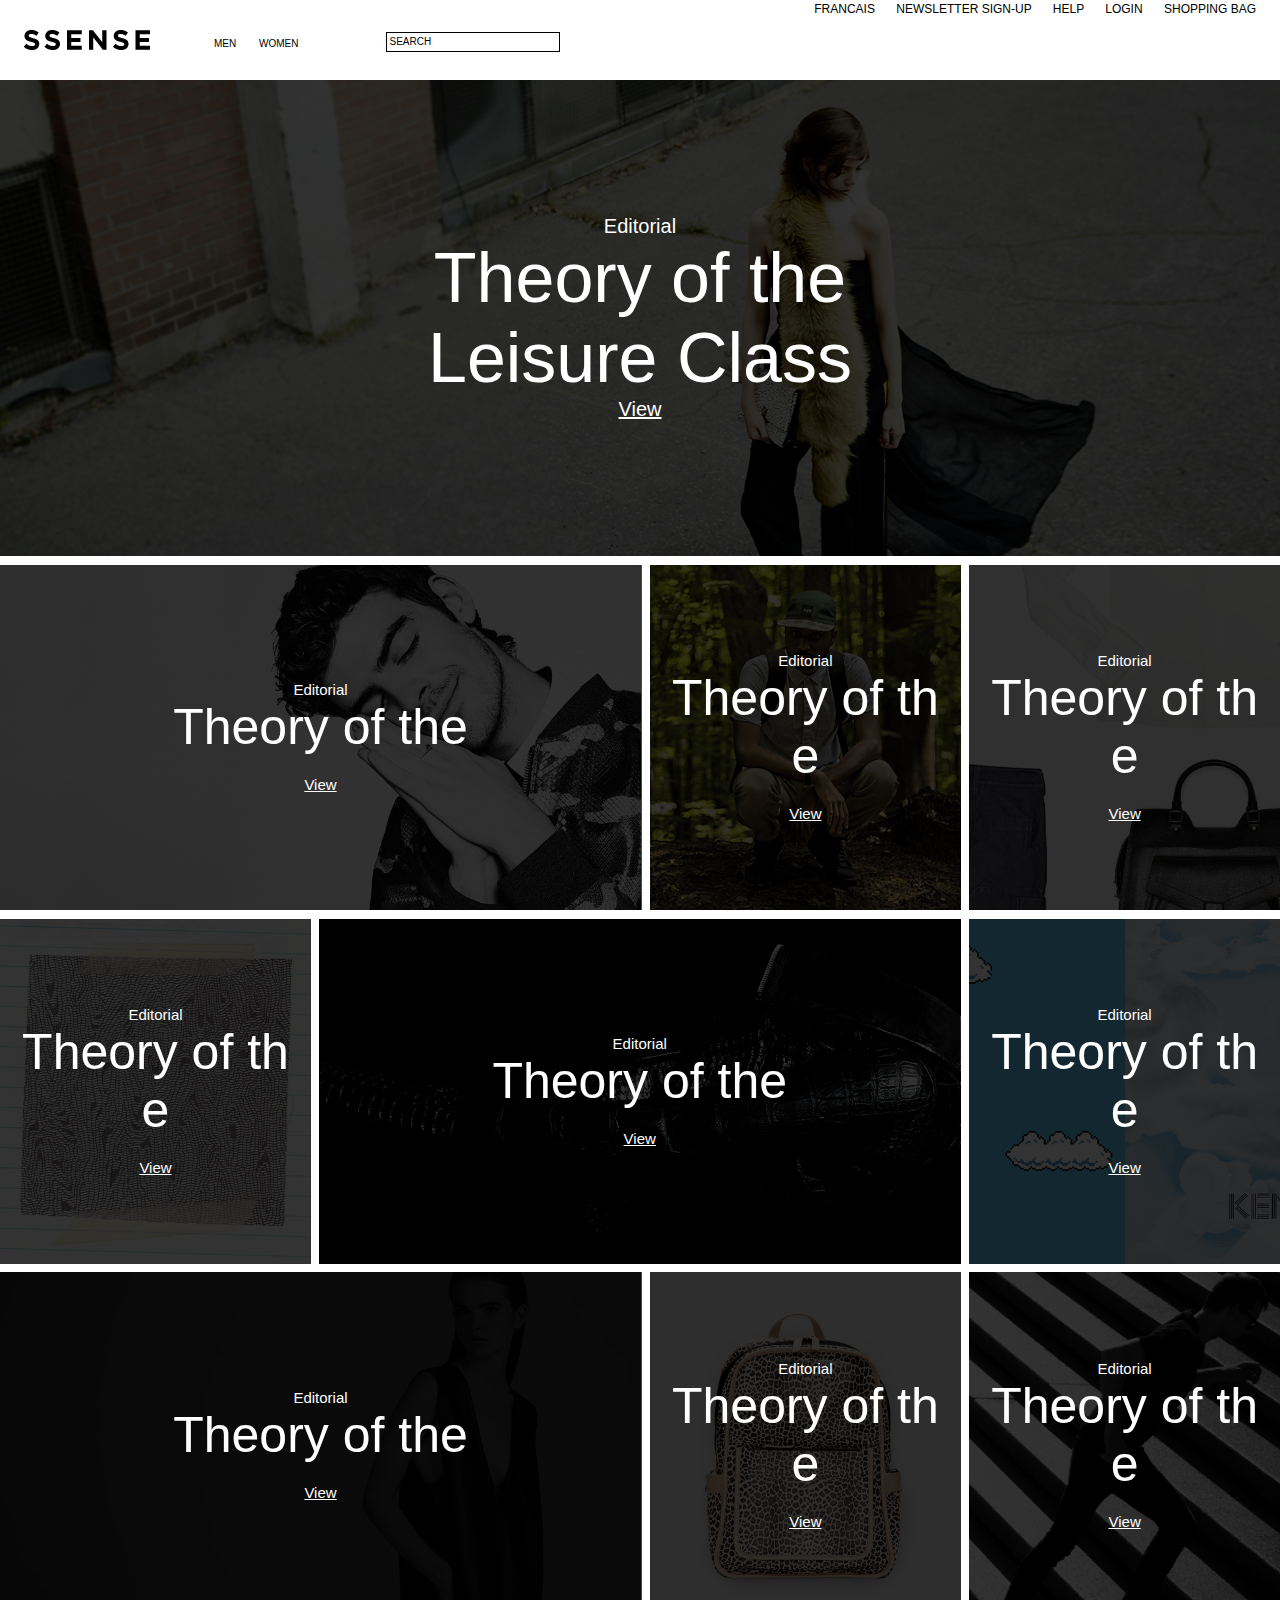
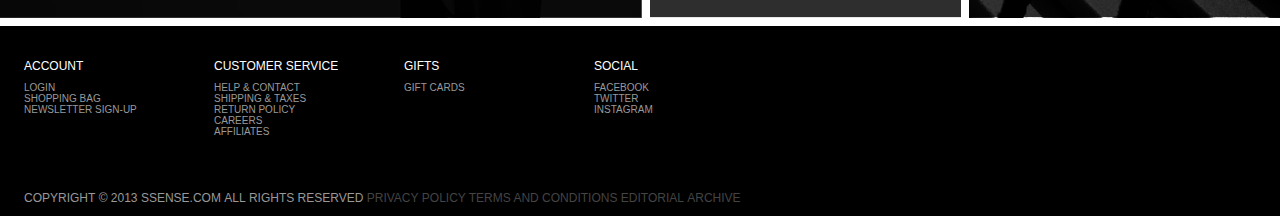
<file: index.html>
<!DOCTYPE html PUBLIC "-//W3C//DTD XHTML 1.0 Transitional//EN" "http://www.w3.org/TR/xhtml1/DTD/xhtml1-transitional.dtd">
<html xmlns="http://www.w3.org/1999/xhtml">

<head>
    <meta charset="utf-8" />
    <title>SSENSE</title>
    <link rel="stylesheet" href="css/base.css">
    <link rel="stylesheet" href="css/common.css">
    <link rel="stylesheet" href="css/page.css">
</head>

<body>


    <div id="load_div" class="loading">
        <img src="images/loading.gif" alt="loading">
    </div>



    <div class="header">

        <a class="logo" href="index.html">
            <img src="images/logo.png" alt="logo">
        </a>

        <ul class="nav">
            <li>
                <a href="men.html">men</a>
            </li>
            <li>
                <a href="women.html">women</a>
            </li>
        </ul>

        <div class="search">
            <input id="search" type="text" value="SEARCH" />
            <input id="searchBtn" class="none" type="button" />
        </div>

        <ul class="menu">
            <li>
                <a href="#">FRANcAIS</a>
            </li>
            <li>
                <a href="#">NEWSLETTER&nbsp;SIGN-UP</a>
            </li>
            <li>
                <a href="#">help</a>
            </li>
            <li>
                <a href="#">LOGIN</a>
            </li>
            <li>
                <a href="#">SHOPPING&nbsp;BAG</a>
            </li>
        </ul>

    </div>

    <div class="main w">
        <div class="banner w">

            <a href="#">
                <div class="bannerWord">
                    <div class="bannerWordWrap">
                        <div class="mh50">
                            <p>Editorial</p>
                            <h1>Theory&nbsp;of&nbsp;the
                                <br/>Leisure&nbsp;Class
                            </h1>
                            <p class="udl">View</p>
                        </div>

                    </div>
                </div>
            </a>
            <img src="images/index/banner_index.jpg" alt="Banner" id="banner" />

        </div>
        <div class="w">
            <ul class="imageUl">
                <li class="imageLiBig">
                    <a href="#">
                        <div class="bannerWord">
                            <div class="bannerWordWrap">
                                <div class="mh50">
                                    <p>Editorial</p>
                                    <h1>Theory&nbsp;of&nbsp;the</h1>
                                    <p class="udl">View</p>
                                </div>
                            </div>
                        </div>
                    </a>
                    <img src="images/index/img_01.jpg" alt="" />
                </li>
                <li>
                    <a href="#">
                        <div class="bannerWord">
                            <div class="bannerWordWrap">
                                <div class="mh50">
                                    <p>Editorial</p>
                                    <h1>Theory&nbsp;of&nbsp;the</h1>
                                    <p class="udl">View</p>
                                </div>
                            </div>
                        </div>
                    </a>
                    <img src="images/index/img_02.jpg" alt="" />
                </li>
                <li class="imageLiLast">
                    <a href="#">
                        <div class="bannerWord">
                            <div class="bannerWordWrap">
                                <div class="mh50">
                                    <p>Editorial</p>
                                    <h1>Theory&nbsp;of&nbsp;the</h1>
                                    <p class="udl">View</p>
                                </div>
                            </div>
                        </div>
                    </a>
                    <img src="images/index/img_03.jpg" alt="" />
                </li>

            </ul>
            <div class="clear"></div>
        </div>
        <div class="w">
            <ul class="imageUl">
                <li>
                    <a href="#">
                        <div class="bannerWord">
                            <div class="bannerWordWrap">
                                <div class="mh50">
                                    <p>Editorial</p>
                                    <h1>Theory&nbsp;of&nbsp;the</h1>
                                    <p class="udl">View</p>
                                </div>
                            </div>
                        </div>
                    </a>
                    <img src="images/index/img_04.jpg" alt="" />
                </li>
                <li class="imageLiBig">
                    <a href="#">
                        <div class="bannerWord">
                            <div class="bannerWordWrap">
                                <div class="mh50">
                                    <p>Editorial</p>
                                    <h1>Theory&nbsp;of&nbsp;the</h1>
                                    <p class="udl">View</p>
                                </div>
                            </div>
                        </div>
                    </a>
                    <img src="images/index/img_05.jpg" alt="" />
                </li>
                <li class="imageLiLast">
                    <a href="#">
                        <div class="bannerWord">
                            <div class="bannerWordWrap">
                                <div class="mh50">
                                    <p>Editorial</p>
                                    <h1>Theory&nbsp;of&nbsp;the</h1>
                                    <p class="udl">View</p>
                                </div>
                            </div>
                        </div>
                    </a>
                    <img src="images/index/img_06.jpg" alt="" />
                </li>
                <!-- <div class="clear"></div> -->
            </ul>
            <div class="clear"></div>
        </div>
        <div class="w">
            <ul class="imageUl">
                <li class="imageLiBig">
                    <a href="#">
                        <div class="bannerWord">
                            <div class="bannerWordWrap">
                                <div class="mh50">
                                    <p>Editorial</p>
                                    <h1>Theory&nbsp;of&nbsp;the</h1>
                                    <p class="udl">View</p>
                                </div>
                            </div>
                        </div>
                    </a>
                    <img src="images/index/img_07.jpg" alt="" />
                </li>
                <li>
                    <a href="#">
                        <div class="bannerWord">
                            <div class="bannerWordWrap">
                                <div class="mh50">
                                    <p>Editorial</p>
                                    <h1>Theory&nbsp;of&nbsp;the</h1>
                                    <p class="udl">View</p>
                                </div>
                            </div>
                        </div>
                    </a>
                    <img src="images/index/img_08.jpg" alt="" />
                </li>
                <li class="imageLiLast">
                    <a href="#">
                        <div class="bannerWord">
                            <div class="bannerWordWrap">
                                <div class="mh50">
                                    <p>Editorial</p>
                                    <h1>Theory&nbsp;of&nbsp;the</h1>
                                    <p class="udl">View</p>
                                </div>
                            </div>
                        </div>
                    </a>
                    <img src="images/index/img_09.jpg" alt="" />
                </li>

            </ul>
            <div class="clear"></div>
        </div>
    </div>

    <div class="footer">
        <ul class="footer_ul">
            <li>
                <h2>ACCOUNT</h2>
                <ul>
                    <li>
                        <a href="#">LOGIN</a>
                    </li>
                    <li>
                        <a href="#">SHOPPING&nbsp;BAG</a>
                    </li>
                    <li>
                        <a href="#">NEWSLETTER&nbsp;SIGN-UP</a>
                    </li>
                </ul>
            </li>
            <li>
                <h2>CUSTOMER&nbsp;SERVICE</h2>
                <ul>
                    <li>
                        <a href="#">HELP&nbsp;&amp;&nbsp;CONTACT</a>
                    </li>
                    <li>
                        <a href="#">SHIPPING&nbsp;&amp;&nbsp;TAXES</a>
                    </li>
                    <li>
                        <a href="#">RETURN&nbsp;POLICY</a>
                    </li>
                    <li>
                        <a href="#">CAREERS</a>
                    </li>
                    <li>
                        <a href="#">AFFILIATES</a>
                    </li>
                </ul>
            </li>
            <li>
                <h2>GIFTS</h2>
                <ul>
                    <li>
                        <a href="#">GIFT&nbsp;CARDS</a>
                    </li>
                </ul>
            </li>
            <li>
                <h2>SOCIAL</h2>
                <ul>
                    <li>
                        <a href="#">FACEBOOK</a>
                    </li>
                    <li>
                        <a href="#">TWITTER</a>
                    </li>
                    <li>
                        <a href="#">INSTAGRAM</a>
                    </li>
                </ul>
            </li>
        </ul>

        <p class="copyright">
            Copyright&nbsp;&copy;&nbsp;2013&nbsp;SSENSE.COM&nbsp;All&nbsp;Rights&nbsp;Reserved
            <a href="#">Privacy&nbsp;policy</a>
            <a href="#">Terms and&nbsp;conditions</a>
            <a href="#">Editorial&nbsp;Archive</a>
        </p>

    </div>


    <!--<script src="//ajax.googleapis.com/ajax/libs/jquery/1.10.2/jquery.min.js"></script>-->
    <!--<script src="http://libs.baidu.com/jquery/1.9.0/jquery.min.js"></script>-->
    <!--<script src="http://css3-mediaqueries-js.googlecode.com/svn/trunk/css3-mediaqueries.js"></script>-->
    <script src="js/lib/jquery-1.11.1.min.js"></script>
    <script src="js/base.js"></script>
    <script src="js/common.js"></script>

    <!--[if lt IE 9]>
        <script type="text/javascript" src="js/hack/css3-mediaqueries.min.js"></script>
        <script type="text/javascript" src="js/PIE/PIE.js"></script> 
        <script type="text/javascript">
            $(function() {
                if (window.PIE) {
                    $('.rounded').each(function() {
                        PIE.attach(this); 
                    });	
                }
            });
        </script>
    <![endif]-->

    <script type="text/javascript">
        //初始化 统一入口
        function init() {
            //载入动画
            document.body.load = loading('load_div');
            //                function() {

            //                imgTextC();
            //            }();

            window.onload = imgTextC;
            window.onbeforeunload = imgTextC;
            window.onresize = imgTextC;

            //搜索绑Enter
            btnBindEnter("searchBtn", "search");

            //搜索默认值
            searchDefault("search");

        }
        init();
    </script>

</body>

</html>
</file>
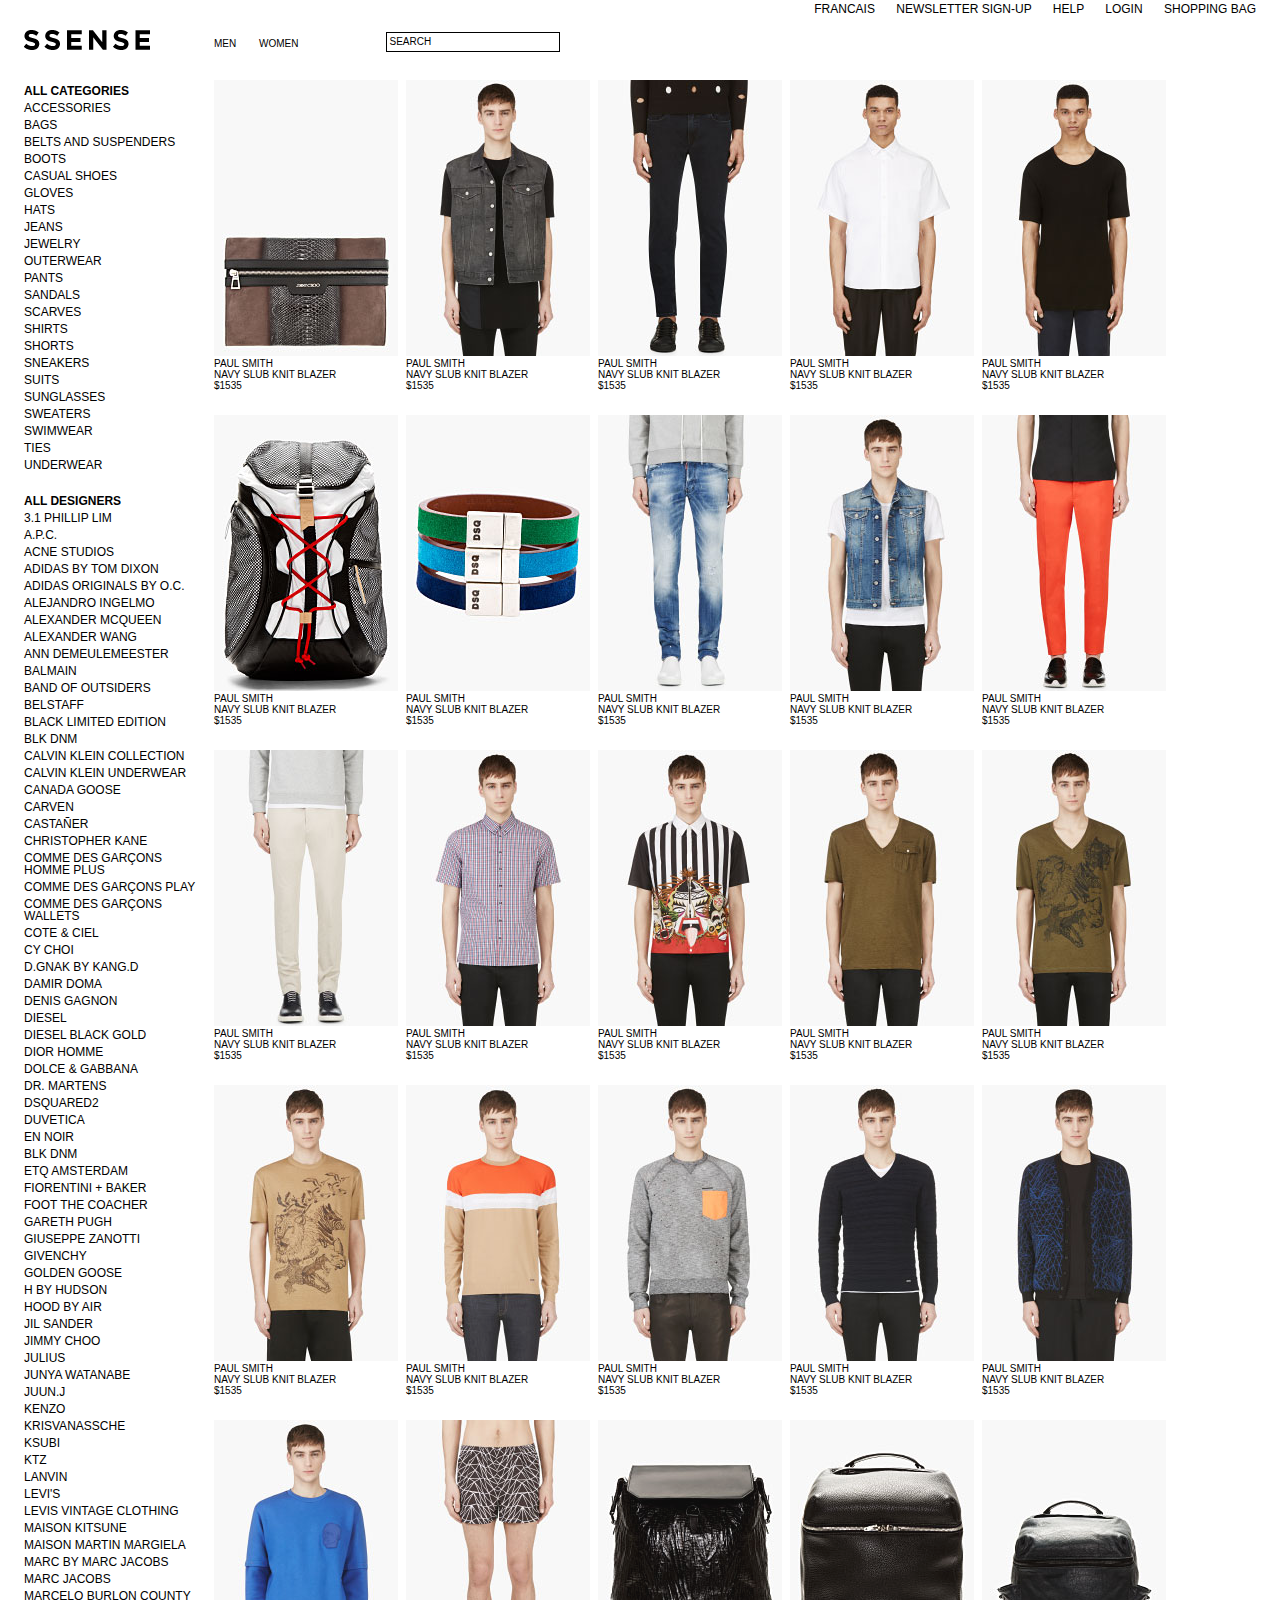
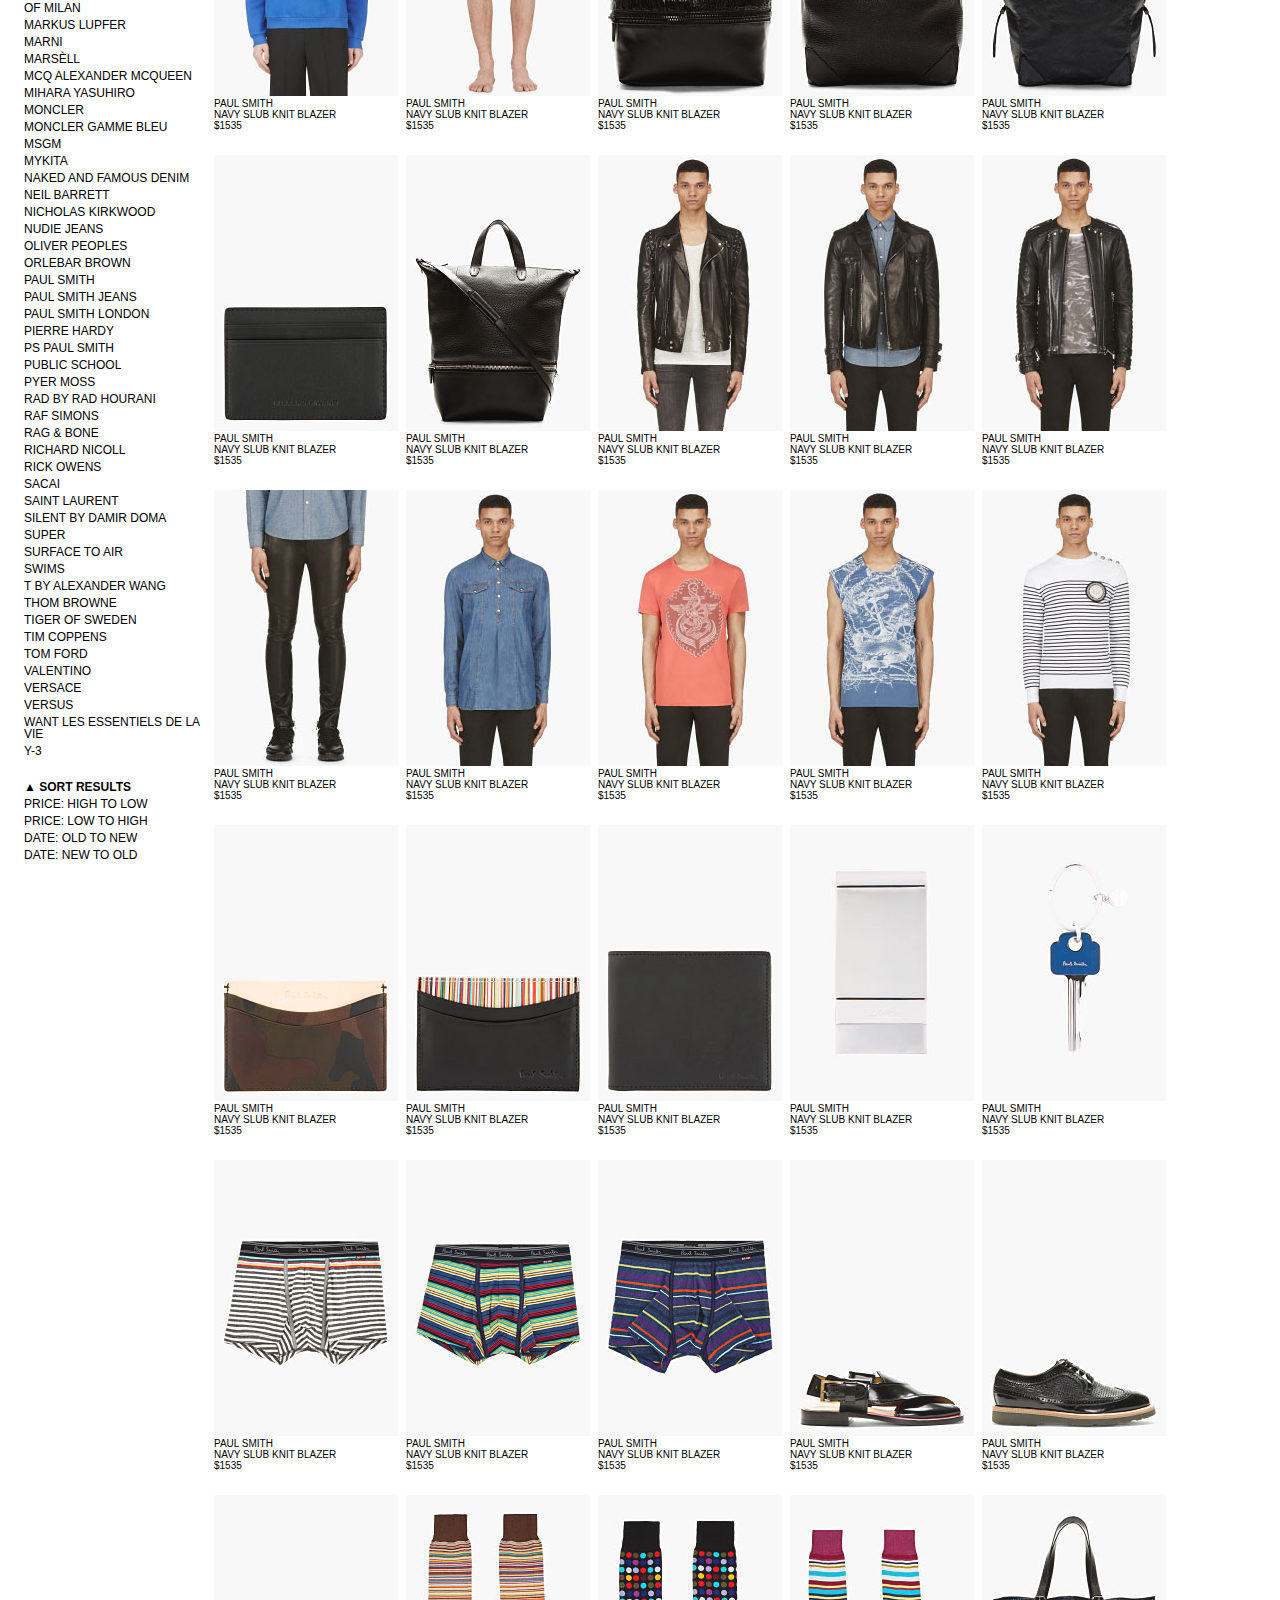
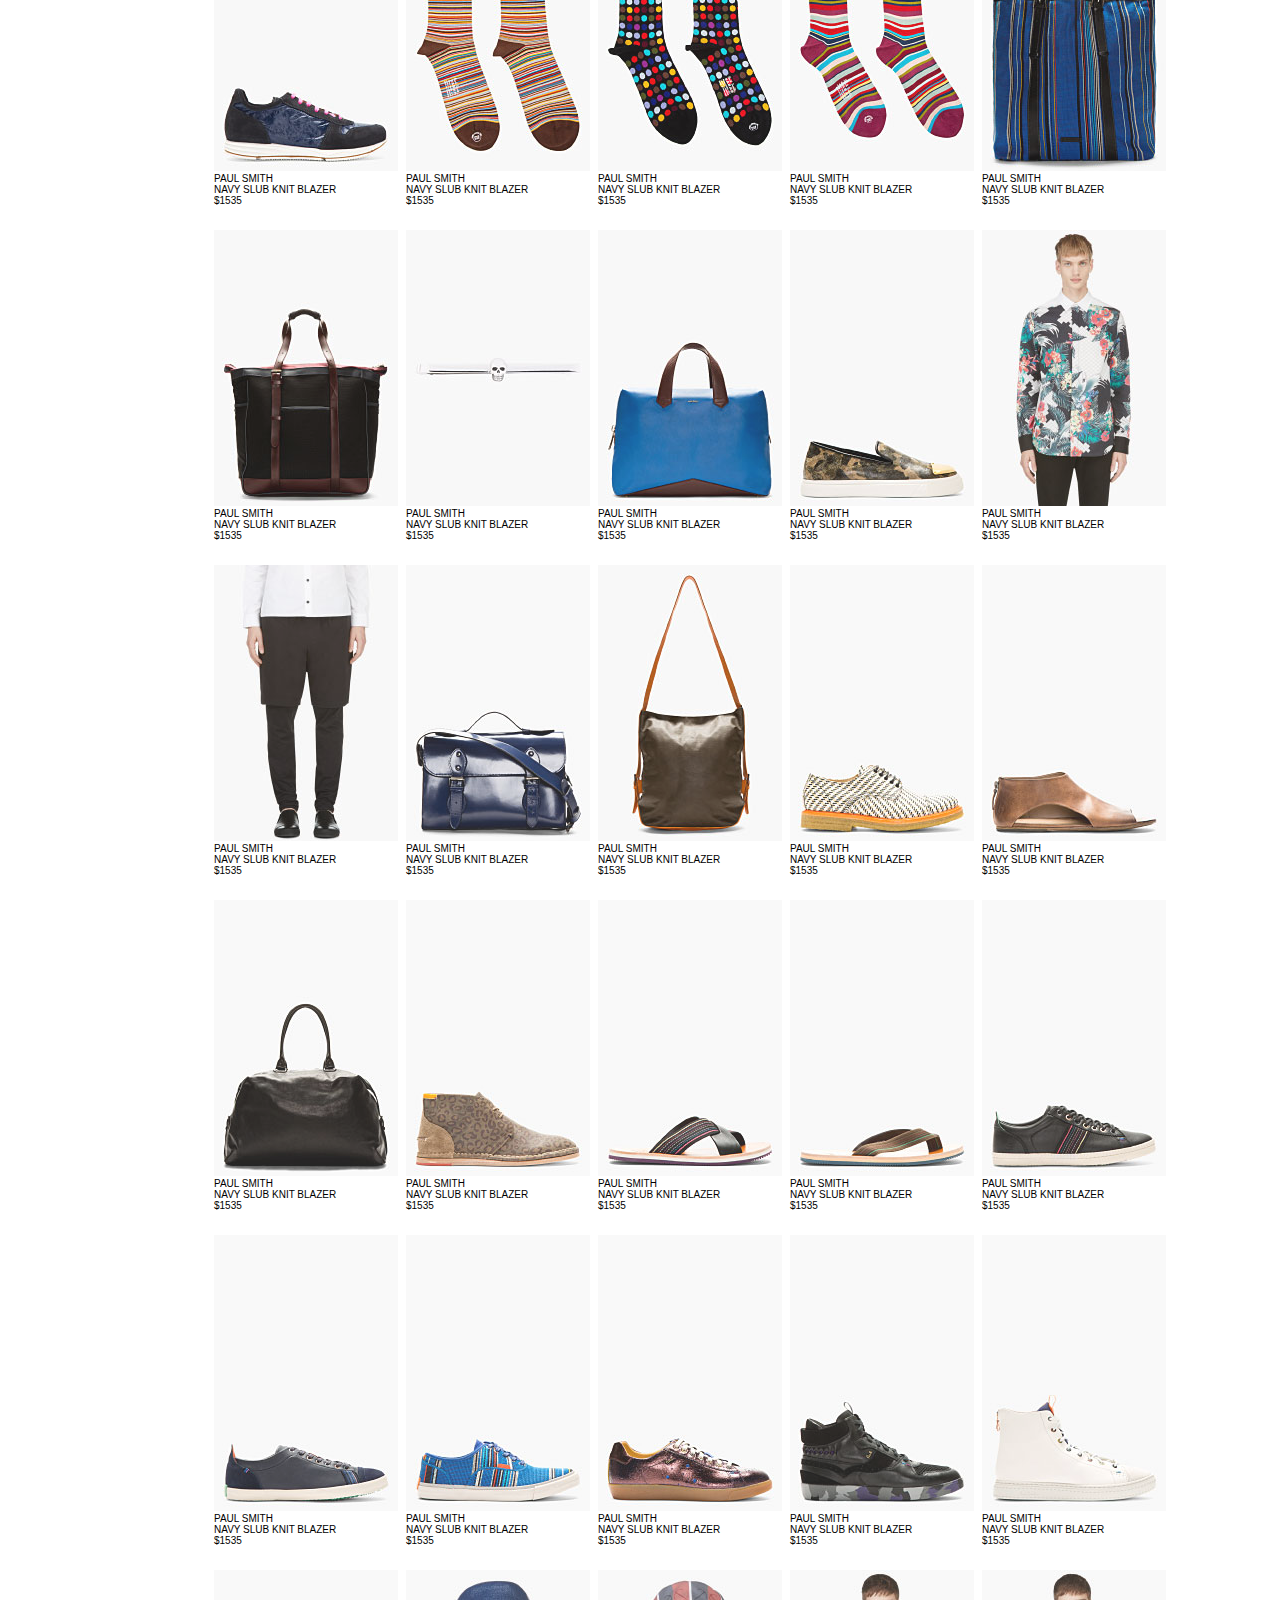
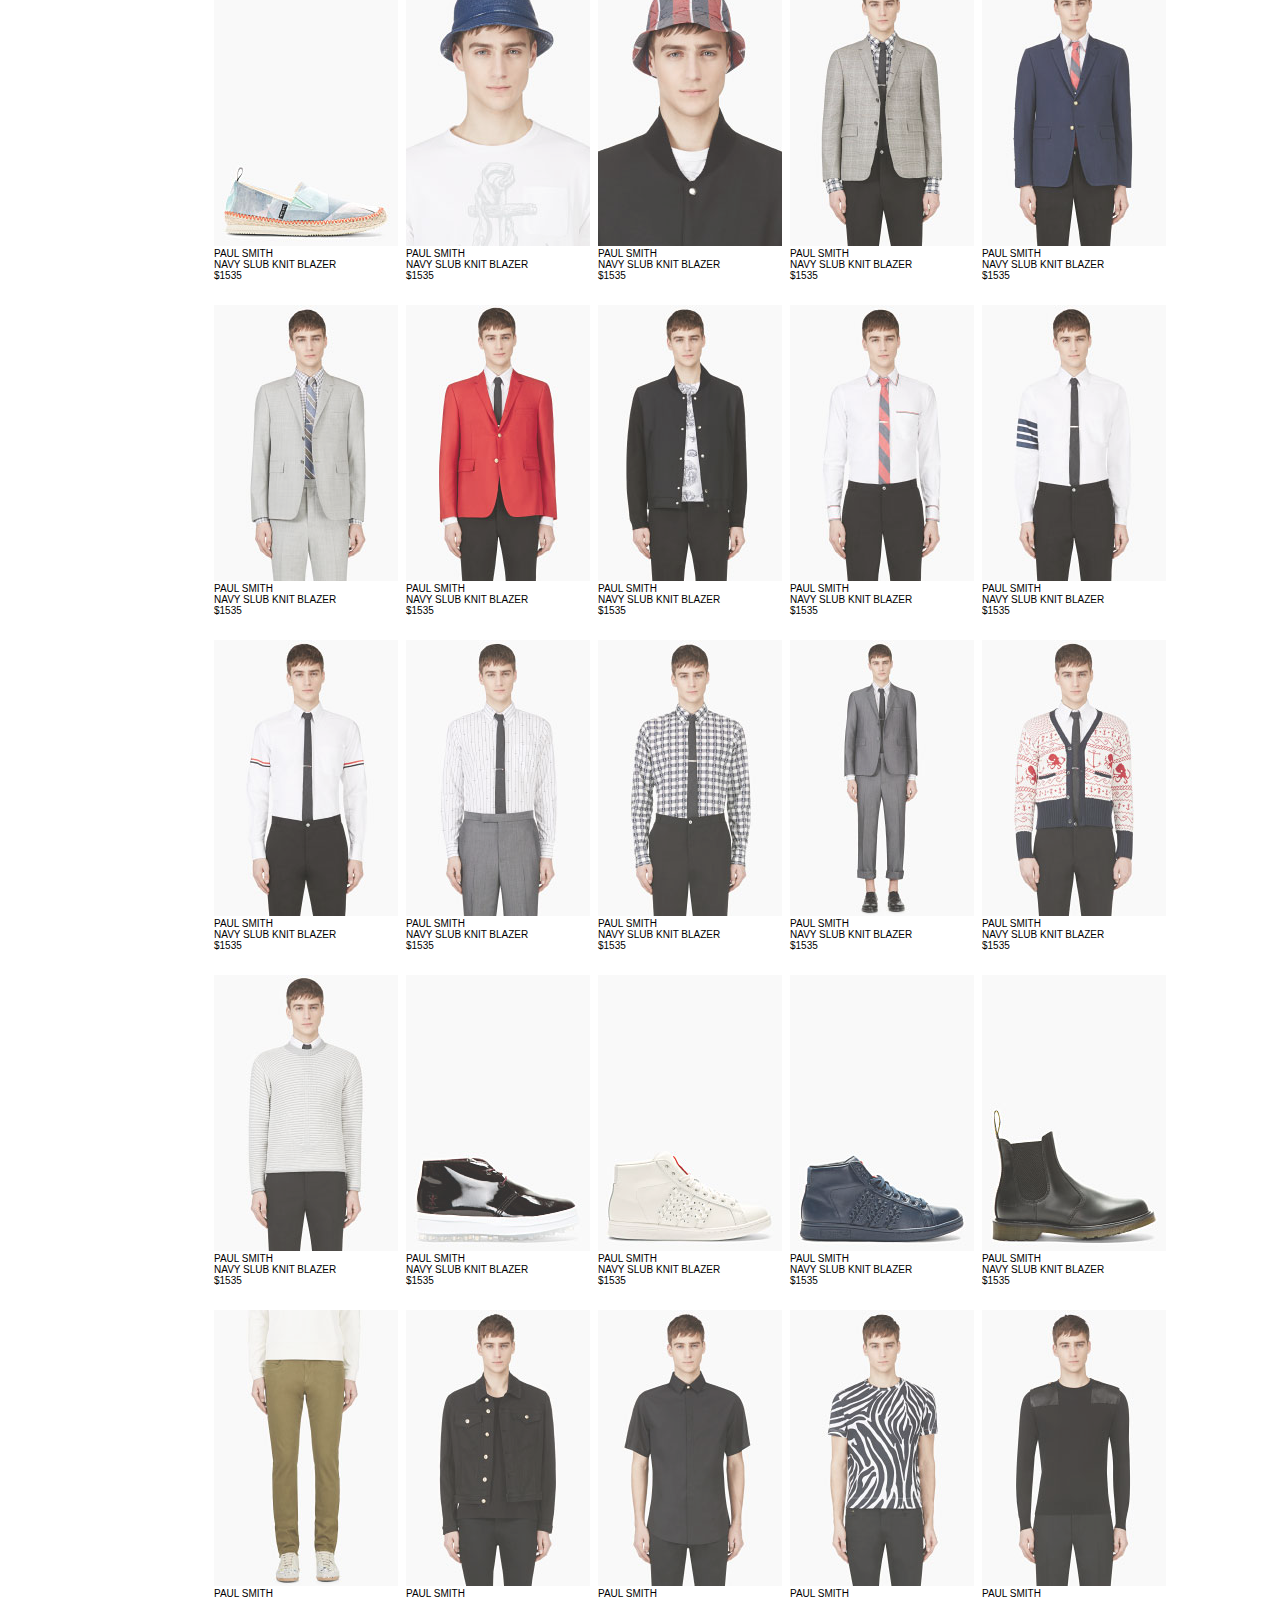
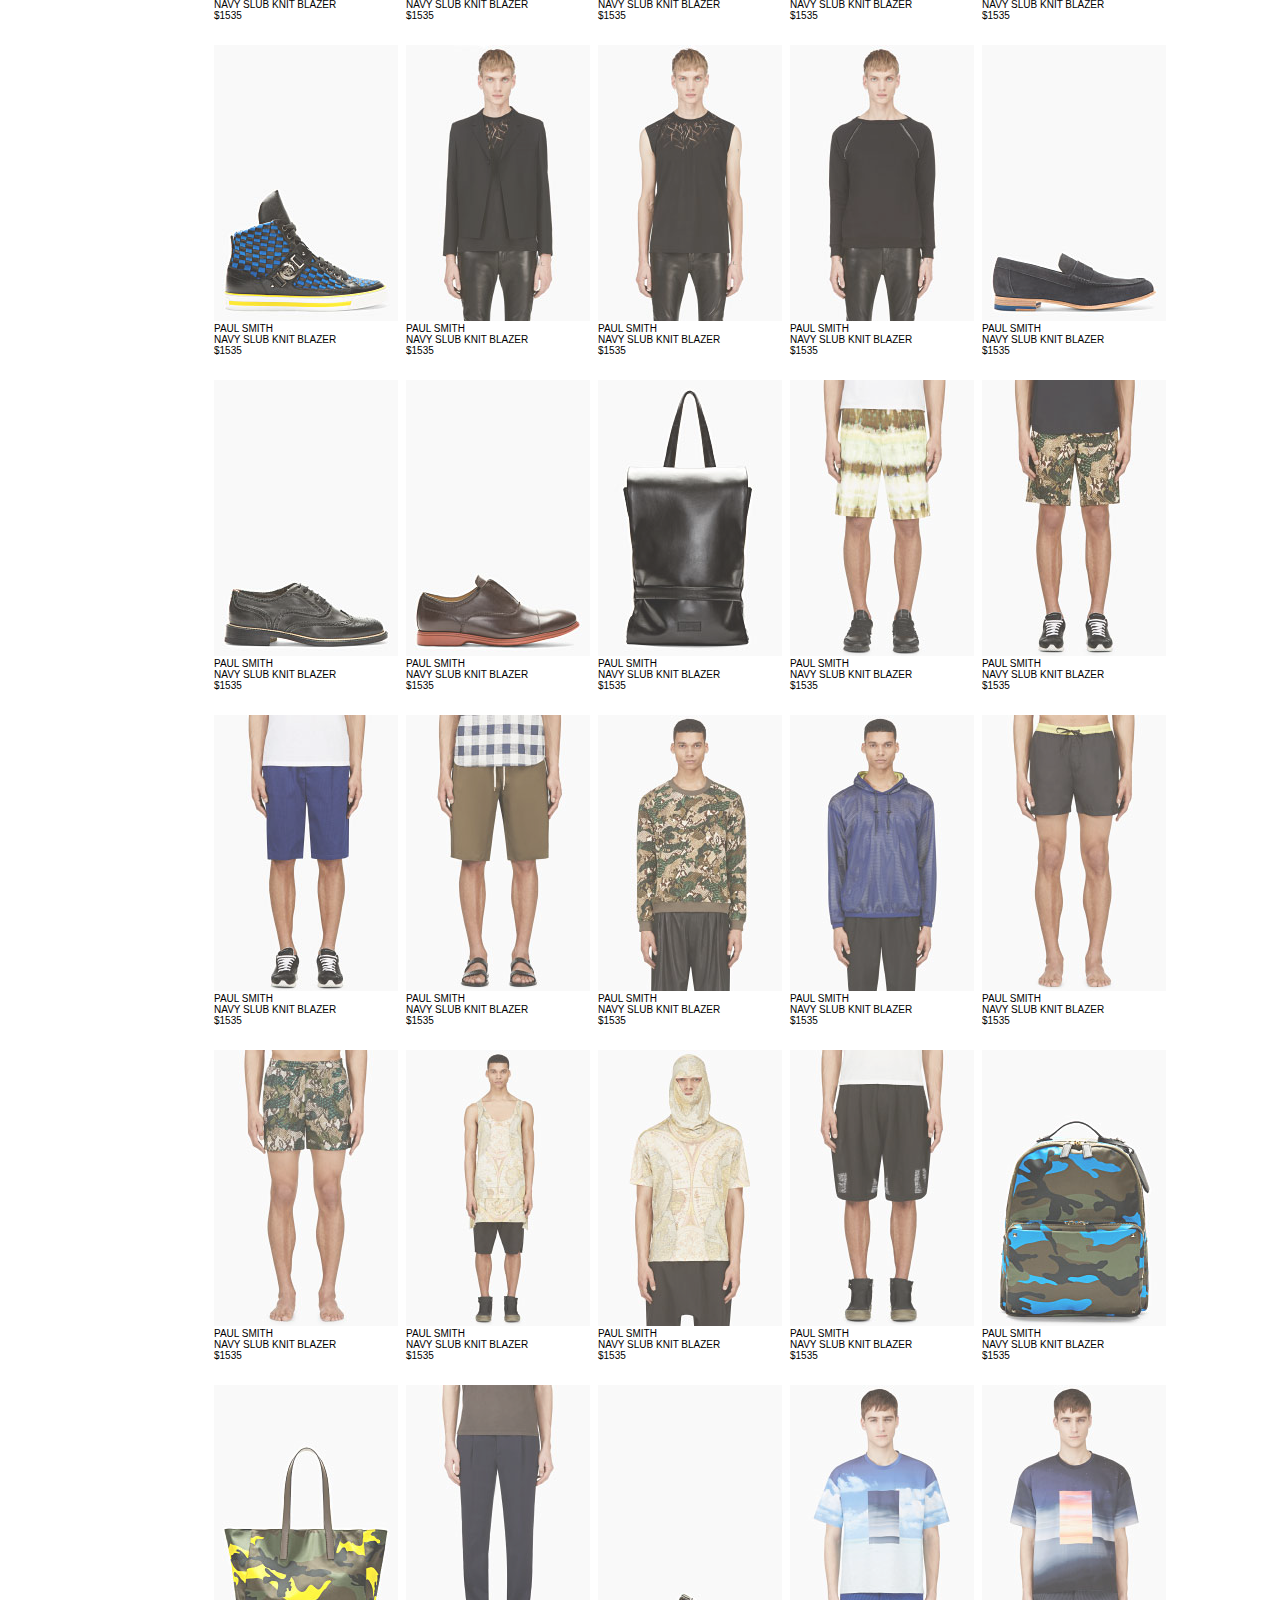
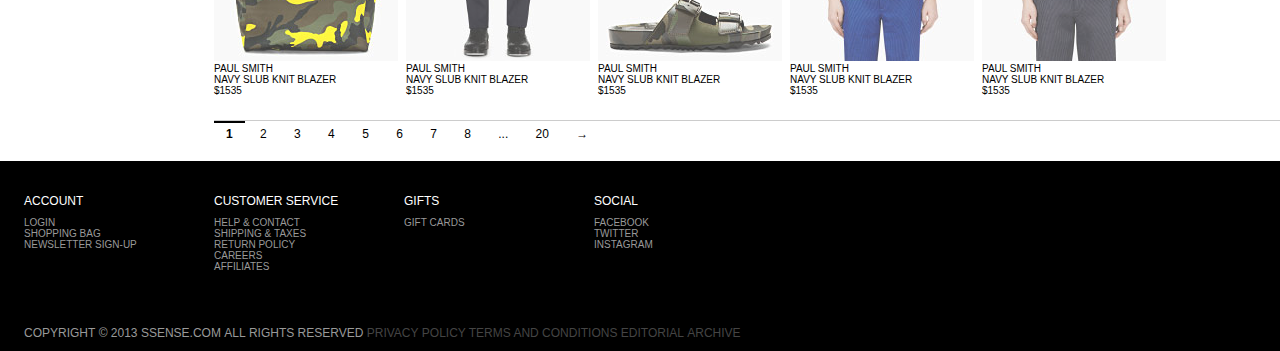
<file: men.html>
<!DOCTYPE html PUBLIC "-//W3C//DTD XHTML 1.0 Transitional//EN" "http://www.w3.org/TR/xhtml1/DTD/xhtml1-transitional.dtd">
<html xmlns="http://www.w3.org/1999/xhtml">

<head>
    <meta charset="utf-8" />
    <title>SSENSE</title>
    <link rel="stylesheet" href="css/base.css">
    <link rel="stylesheet" href="css/common.css">
    <link rel="stylesheet" href="css/page.css">

    <script type="text/javascript">
        //初始化 渐变显示
        function FadeLimit(obj, start, end, time) {
            var _a;
            _a = (start > end) ? -5 : 5;
            // if(document.all){
            // obj.style.filter="alpha(opacity="+parseInt(start+_a)+")";    
            // }else
            // {
            obj.style.opacity = parseInt(start + _a) / 100;

            // }
            if (start == end) {
                return;
            }
            window.setTimeout(function() {
                FadeLimit(obj, start + _a, end, time);
            }, time);
        }

         // FadeLimit(obj,start,end,time);
    </script>

    <!--[if lt IE 9]>
<script type="text/javascript">
function FadeLimit(obj,start,end,time){
    var _a;
    _a=(start>end)?-5:5;
    obj.style.filter="alpha(opacity="+parseInt(start+_a)+")";    
    if(start==end){return;}
    window.setTimeout(function(){
        FadeLimit(obj,start+_a,end,time);
    },time);
}
</script>
<![endif]-->

</head>

<body>

    <div class="header">

        <a class="logo" href="index.html">
            <img src="images/logo.png" alt="logo">
        </a>

        <ul class="nav">
            <li>
                <a href="men.html">men</a>
            </li>
            <li>
                <a href="women.html">women</a>
            </li>
        </ul>

        <div class="search">
            <input id="search" type="text" value="SEARCH" />
            <input id="searchBtn" class="none" type="button" />
        </div>

        <ul class="menu">
            <li>
                <a href="">FRANcAIS</a>
            </li>
            <li>
                <a href="">NEWSLETTER&nbsp;SIGN-UP</a>
            </li>
            <li>
                <a href="">help</a>
            </li>
            <li>
                <a href="">LOGIN</a>
            </li>
            <li>
                <a href="">SHOPPING&nbsp;BAG</a>
            </li>
        </ul>

    </div>

    <div class="main w">
        <!--侧边栏开始-->
        <div class="side_bar">
            <ul>
                <li>
                    <a class="fb" href="#">ALL CATEGORIES</a>
                </li>
                <li>
                    <a href="#">ACCESSORIES</a>
                </li>
                <li>
                    <a href="#">BAGS</a>
                </li>
                <li>
                    <a href="#">BELTS AND SUSPENDERS</a>
                </li>
                <li>
                    <a href="#">BOOTS</a>
                </li>
                <li>
                    <a href="#">CASUAL SHOES</a>
                </li>
                <li>
                    <a href="#">GLOVES</a>
                </li>
                <li>
                    <a href="#">HATS</a>
                </li>
                <li>
                    <a href="#">JEANS</a>
                </li>
                <li>
                    <a href="#">JEWELRY</a>
                </li>
                <li>
                    <a href="#">OUTERWEAR</a>
                </li>
                <li>
                    <a href="#">PANTS</a>
                </li>
                <li>
                    <a href="#">SANDALS</a>
                </li>
                <li>
                    <a href="#">SCARVES</a>
                </li>
                <li>
                    <a href="#">SHIRTS</a>
                </li>
                <li>
                    <a href="#">SHORTS</a>
                </li>
                <li>
                    <a href="#">SNEAKERS</a>
                </li>
                <li>
                    <a href="#">SUITS</a>
                </li>
                <li>
                    <a href="#">SUNGLASSES</a>
                </li>
                <li>
                    <a href="#">SWEATERS</a>
                </li>
                <li>
                    <a href="#">SWIMWEAR</a>
                </li>
                <li>
                    <a href="#">TIES</a>
                </li>
                <li>
                    <a href="#">UNDERWEAR</a>
                </li>
            </ul>

            <ul>
                <li>
                    <a class="fb" href="#">ALL DESIGNERS</a>
                </li>
                <li>
                    <a href="#">3.1 PHILLIP LIM</a>
                </li>
                <li>
                    <a href="#">A.P.C.</a>
                </li>
                <li>
                    <a href="#">ACNE STUDIOS</a>
                </li>
                <li>
                    <a href="#">ADIDAS BY TOM DIXON</a>
                </li>
                <li>
                    <a href="#">ADIDAS ORIGINALS BY O.C.</a>
                </li>
                <li>
                    <a href="#">ALEJANDRO INGELMO</a>
                </li>
                <li>
                    <a href="#">ALEXANDER MCQUEEN</a>
                </li>
                <li>
                    <a href="#">ALEXANDER WANG</a>
                </li>
                <li>
                    <a href="#">ANN DEMEULEMEESTER</a>
                </li>
                <li>
                    <a href="#">BALMAIN</a>
                </li>
                <li>
                    <a href="#">BAND OF OUTSIDERS</a>
                </li>
                <li>
                    <a href="#">BELSTAFF</a>
                </li>
                <li>
                    <a href="#">BLACK LIMITED EDITION</a>
                </li>
                <li>
                    <a href="#">BLK DNM</a>
                </li>
                <li>
                    <a href="#">CALVIN KLEIN COLLECTION</a>
                </li>
                <li>
                    <a href="#">CALVIN KLEIN UNDERWEAR</a>
                </li>
                <li>
                    <a href="#">CANADA GOOSE</a>
                </li>
                <li>
                    <a href="#">CARVEN</a>
                </li>
                <li>
                    <a href="#">CASTAÑER</a>
                </li>
                <li>
                    <a href="#">CHRISTOPHER KANE</a>
                </li>
                <li>
                    <a href="#">COMME DES GARÇONS HOMME PLUS</a>
                </li>
                <li>
                    <a href="#">COMME DES GARÇONS PLAY</a>
                </li>
                <li>
                    <a href="#">COMME DES GARÇONS WALLETS</a>
                </li>
                <li>
                    <a href="#">COTE &amp; CIEL</a>
                </li>
                <li>
                    <a href="#">CY CHOI</a>
                </li>
                <li>
                    <a href="#">D.GNAK BY KANG.D</a>
                </li>
                <li>
                    <a href="#">DAMIR DOMA</a>
                </li>
                <li>
                    <a href="#">DENIS GAGNON</a>
                </li>
                <li>
                    <a href="#">DIESEL</a>
                </li>
                <li>
                    <a href="#">DIESEL BLACK GOLD</a>
                </li>
                <li>
                    <a href="#">DIOR HOMME</a>
                </li>
                <li>
                    <a href="#">DOLCE &amp; GABBANA</a>
                </li>
                <li>
                    <a href="#">DR. MARTENS</a>
                </li>
                <li>
                    <a href="#">DSQUARED2</a>
                </li>
                <li>
                    <a href="#">DUVETICA</a>
                </li>
                <li>
                    <a href="#">EN NOIR</a>
                </li>
                <li>
                    <a href="#">BLK DNM</a>
                </li>
                <li>
                    <a href="#">ETQ AMSTERDAM</a>
                </li>
                <li>
                    <a href="#">FIORENTINI + BAKER</a>
                </li>
                <li>
                    <a href="#">FOOT THE COACHER</a>
                </li>
                <li>
                    <a href="#">GARETH PUGH</a>
                </li>
                <li>
                    <a href="#">GIUSEPPE ZANOTTI</a>
                </li>
                <li>
                    <a href="#">GIVENCHY</a>
                </li>
                <li>
                    <a href="#">GOLDEN GOOSE</a>
                </li>
                <li>
                    <a href="#">H BY HUDSON</a>
                </li>
                <li>
                    <a href="#">HOOD BY AIR</a>
                </li>
                <li>
                    <a href="#">JIL SANDER</a>
                </li>
                <li>
                    <a href="#">JIMMY CHOO</a>
                </li>
                <li>
                    <a href="#">JULIUS</a>
                </li>
                <li>
                    <a href="#">JUNYA WATANABE</a>
                </li>
                <li>
                    <a href="#">JUUN.J</a>
                </li>
                <li>
                    <a href="#">KENZO</a>
                </li>
                <li>
                    <a href="#">KRISVANASSCHE</a>
                </li>
                <li>
                    <a href="#">KSUBI</a>
                </li>
                <li>
                    <a href="#">KTZ</a>
                </li>
                <li>
                    <a href="#">LANVIN</a>
                </li>
                <li>
                    <a href="#">LEVI'S</a>
                </li>
                <li>
                    <a href="#">LEVIS VINTAGE CLOTHING</a>
                </li>
                <li>
                    <a href="#">MAISON KITSUNE</a>
                </li>
                <li>
                    <a href="#">MAISON MARTIN MARGIELA</a>
                </li>
                <li>
                    <a href="#">MARC BY MARC JACOBS</a>
                </li>
                <li>
                    <a href="#">MARC JACOBS</a>
                </li>
                <li>
                    <a href="#">MARCELO BURLON COUNTY OF MILAN</a>
                </li>
                <li>
                    <a href="#">MARKUS LUPFER</a>
                </li>
                <li>
                    <a href="#">MARNI</a>
                </li>
                <li>
                    <a href="#">MARSÈLL</a>
                </li>
                <li>
                    <a href="#">MCQ ALEXANDER MCQUEEN</a>
                </li>
                <li>
                    <a href="#">MIHARA YASUHIRO</a>
                </li>
                <li>
                    <a href="#">MONCLER</a>
                </li>
                <li>
                    <a href="#">MONCLER GAMME BLEU</a>
                </li>
                <li>
                    <a href="#">MSGM</a>
                </li>
                <li>
                    <a href="#">MYKITA</a>
                </li>
                <li>
                    <a href="#">NAKED AND FAMOUS DENIM</a>
                </li>
                <li>
                    <a href="#">NEIL BARRETT</a>
                </li>
                <li>
                    <a href="#">NICHOLAS KIRKWOOD</a>
                </li>
                <li>
                    <a href="#">NUDIE JEANS</a>
                </li>
                <li>
                    <a href="#">OLIVER PEOPLES</a>
                </li>
                <li>
                    <a href="#">ORLEBAR BROWN</a>
                </li>
                <li>
                    <a href="#">PAUL SMITH</a>
                </li>
                <li>
                    <a href="#">PAUL SMITH JEANS</a>
                </li>
                <li>
                    <a href="#">PAUL SMITH LONDON</a>
                </li>
                <li>
                    <a href="#">PIERRE HARDY</a>
                </li>
                <li>
                    <a href="#">PS PAUL SMITH</a>
                </li>
                <li>
                    <a href="#">PUBLIC SCHOOL</a>
                </li>
                <li>
                    <a href="#">PYER MOSS</a>
                </li>
                <li>
                    <a href="#">RAD BY RAD HOURANI</a>
                </li>
                <li>
                    <a href="#">RAF SIMONS</a>
                </li>
                <li>
                    <a href="#">RAG &amp; BONE</a>
                </li>
                <li>
                    <a href="#">RICHARD NICOLL</a>
                </li>
                <li>
                    <a href="#">RICK OWENS</a>
                </li>
                <li>
                    <a href="#">SACAI</a>
                </li>
                <li>
                    <a href="#">SAINT LAURENT</a>
                </li>
                <li>
                    <a href="#">SILENT BY DAMIR DOMA</a>
                </li>
                <li>
                    <a href="#">SUPER</a>
                </li>
                <li>
                    <a href="#">SURFACE TO AIR</a>
                </li>
                <li>
                    <a href="#">SWIMS</a>
                </li>
                <li>
                    <a href="#">T BY ALEXANDER WANG</a>
                </li>
                <li>
                    <a href="#">THOM BROWNE</a>
                </li>
                <li>
                    <a href="#">TIGER OF SWEDEN</a>
                </li>
                <li>
                    <a href="#">TIM COPPENS</a>
                </li>
                <li>
                    <a href="#">TOM FORD</a>
                </li>
                <li>
                    <a href="#">VALENTINO</a>
                </li>
                <li>
                    <a href="#">VERSACE</a>
                </li>
                <li>
                    <a href="#">VERSUS</a>
                </li>
                <li>
                    <a href="#">WANT LES ESSENTIELS DE LA VIE</a>
                </li>
                <li>
                    <a href="#">Y-3</a>
                </li>
            </ul>

            <ul>
                <li>
                    <a class="fb" href="#">▲ SORT RESULTS</a>
                </li>
                <li>
                    <a href="#">PRICE: HIGH TO LOW</a>
                </li>
                <li>
                    <a href="#">PRICE: LOW TO HIGH</a>
                </li>
                <li>
                    <a href="#">DATE: OLD TO NEW</a>
                </li>
                <li>
                    <a href="#">DATE: NEW TO OLD</a>
                </li>
            </ul>

        </div>
        <!--侧边栏结束-->

        <!--产品列表开始-->
        <div class="product_list">
            <ul>
                <li>
                    <a href="#">
                        <img src="images/men/img_001.jpg" alt="" onload="FadeLimit(this,0,100,60)" onload="FadeLimit(this,0,100,60)" />
                        <p>PAUL SMITH</p>
                        <p>NAVY SLUB KNIT BLAZER</p>
                        <p>$1535</p>
                    </a>
                </li>
                <li>
                    <a href="#">
                        <img src="images/men/img_002.jpg" alt="" onload="FadeLimit(this,0,100,60)" />
                        <p>PAUL SMITH</p>
                        <p>NAVY SLUB KNIT BLAZER</p>
                        <p>$1535</p>
                    </a>
                </li>
                <li>
                    <a href="#">
                        <img src="images/men/img_003.jpg" alt="" onload="FadeLimit(this,0,100,60)" />
                        <p>PAUL SMITH</p>
                        <p>NAVY SLUB KNIT BLAZER</p>
                        <p>$1535</p>
                    </a>
                </li>
                <li>
                    <a href="#">
                        <img src="images/men/img_004.jpg" alt="" onload="FadeLimit(this,0,100,60)" />
                        <p>PAUL SMITH</p>
                        <p>NAVY SLUB KNIT BLAZER</p>
                        <p>$1535</p>
                    </a>
                </li>
                <li>
                    <a href="#">
                        <img src="images/men/img_005.jpg" alt="" onload="FadeLimit(this,0,100,60)" />
                        <p>PAUL SMITH</p>
                        <p>NAVY SLUB KNIT BLAZER</p>
                        <p>$1535</p>
                    </a>
                </li>
                <li>
                    <a href="#">
                        <img src="images/men/img_006.jpg" alt="" onload="FadeLimit(this,0,100,60)" />
                        <p>PAUL SMITH</p>
                        <p>NAVY SLUB KNIT BLAZER</p>
                        <p>$1535</p>
                    </a>
                </li>
                <li>
                    <a href="#">
                        <img src="images/men/img_007.jpg" alt="" onload="FadeLimit(this,0,100,60)" />
                        <p>PAUL SMITH</p>
                        <p>NAVY SLUB KNIT BLAZER</p>
                        <p>$1535</p>
                    </a>
                </li>
                <li>
                    <a href="#">
                        <img src="images/men/img_008.jpg" alt="" onload="FadeLimit(this,0,100,60)" />
                        <p>PAUL SMITH</p>
                        <p>NAVY SLUB KNIT BLAZER</p>
                        <p>$1535</p>
                    </a>
                </li>
                <li>
                    <a href="#">
                        <img src="images/men/img_009.jpg" alt="" onload="FadeLimit(this,0,100,60)" />
                        <p>PAUL SMITH</p>
                        <p>NAVY SLUB KNIT BLAZER</p>
                        <p>$1535</p>
                    </a>
                </li>
                <li>
                    <a href="#">
                        <img src="images/men/img_010.jpg" alt="" onload="FadeLimit(this,0,100,60)" />
                        <p>PAUL SMITH</p>
                        <p>NAVY SLUB KNIT BLAZER</p>
                        <p>$1535</p>
                    </a>
                </li>
                <li>
                    <a href="#">
                        <img src="images/men/img_011.jpg" alt="" onload="FadeLimit(this,0,100,60)" />
                        <p>PAUL SMITH</p>
                        <p>NAVY SLUB KNIT BLAZER</p>
                        <p>$1535</p>
                    </a>
                </li>
                <li>
                    <a href="#">
                        <img src="images/men/img_012.jpg" alt="" onload="FadeLimit(this,0,100,60)" />
                        <p>PAUL SMITH</p>
                        <p>NAVY SLUB KNIT BLAZER</p>
                        <p>$1535</p>
                    </a>
                </li>
                <li>
                    <a href="#">
                        <img src="images/men/img_013.jpg" alt="" onload="FadeLimit(this,0,100,60)" />
                        <p>PAUL SMITH</p>
                        <p>NAVY SLUB KNIT BLAZER</p>
                        <p>$1535</p>
                    </a>
                </li>
                <li>
                    <a href="#">
                        <img src="images/men/img_014.jpg" alt="" onload="FadeLimit(this,0,100,60)" />
                        <p>PAUL SMITH</p>
                        <p>NAVY SLUB KNIT BLAZER</p>
                        <p>$1535</p>
                    </a>
                </li>
                <li>
                    <a href="#">
                        <img src="images/men/img_015.jpg" alt="" onload="FadeLimit(this,0,100,60)" />
                        <p>PAUL SMITH</p>
                        <p>NAVY SLUB KNIT BLAZER</p>
                        <p>$1535</p>
                    </a>
                </li>
                <li>
                    <a href="#">
                        <img src="images/men/img_016.jpg" alt="" onload="FadeLimit(this,0,100,60)" />
                        <p>PAUL SMITH</p>
                        <p>NAVY SLUB KNIT BLAZER</p>
                        <p>$1535</p>
                    </a>
                </li>
                <li>
                    <a href="#">
                        <img src="images/men/img_017.jpg" alt="" onload="FadeLimit(this,0,100,60)" />
                        <p>PAUL SMITH</p>
                        <p>NAVY SLUB KNIT BLAZER</p>
                        <p>$1535</p>
                    </a>
                </li>
                <li>
                    <a href="#">
                        <img src="images/men/img_018.jpg" alt="" onload="FadeLimit(this,0,100,60)" />
                        <p>PAUL SMITH</p>
                        <p>NAVY SLUB KNIT BLAZER</p>
                        <p>$1535</p>
                    </a>
                </li>
                <li>
                    <a href="#">
                        <img src="images/men/img_019.jpg" alt="" onload="FadeLimit(this,0,100,60)" />
                        <p>PAUL SMITH</p>
                        <p>NAVY SLUB KNIT BLAZER</p>
                        <p>$1535</p>
                    </a>
                </li>
                <li>
                    <a href="#">
                        <img src="images/men/img_020.jpg" alt="" onload="FadeLimit(this,0,100,60)" />
                        <p>PAUL SMITH</p>
                        <p>NAVY SLUB KNIT BLAZER</p>
                        <p>$1535</p>
                    </a>
                </li>
                <li>
                    <a href="#">
                        <img src="images/men/img_021.jpg" alt="" onload="FadeLimit(this,0,100,60)" />
                        <p>PAUL SMITH</p>
                        <p>NAVY SLUB KNIT BLAZER</p>
                        <p>$1535</p>
                    </a>
                </li>
                <li>
                    <a href="#">
                        <img src="images/men/img_022.jpg" alt="" onload="FadeLimit(this,0,100,60)" />
                        <p>PAUL SMITH</p>
                        <p>NAVY SLUB KNIT BLAZER</p>
                        <p>$1535</p>
                    </a>
                </li>
                <li>
                    <a href="#">
                        <img src="images/men/img_023.jpg" alt="" onload="FadeLimit(this,0,100,60)" />
                        <p>PAUL SMITH</p>
                        <p>NAVY SLUB KNIT BLAZER</p>
                        <p>$1535</p>
                    </a>
                </li>
                <li>
                    <a href="#">
                        <img src="images/men/img_024.jpg" alt="" onload="FadeLimit(this,0,100,60)" />
                        <p>PAUL SMITH</p>
                        <p>NAVY SLUB KNIT BLAZER</p>
                        <p>$1535</p>
                    </a>
                </li>
                <li>
                    <a href="#">
                        <img src="images/men/img_025.jpg" alt="" onload="FadeLimit(this,0,100,60)" />
                        <p>PAUL SMITH</p>
                        <p>NAVY SLUB KNIT BLAZER</p>
                        <p>$1535</p>
                    </a>
                </li>
                <li>
                    <a href="#">
                        <img src="images/men/img_026.jpg" alt="" onload="FadeLimit(this,0,100,60)" />
                        <p>PAUL SMITH</p>
                        <p>NAVY SLUB KNIT BLAZER</p>
                        <p>$1535</p>
                    </a>
                </li>
                <li>
                    <a href="#">
                        <img src="images/men/img_027.jpg" alt="" onload="FadeLimit(this,0,100,60)" />
                        <p>PAUL SMITH</p>
                        <p>NAVY SLUB KNIT BLAZER</p>
                        <p>$1535</p>
                    </a>
                </li>
                <li>
                    <a href="#">
                        <img src="images/men/img_028.jpg" alt="" onload="FadeLimit(this,0,100,60)" />
                        <p>PAUL SMITH</p>
                        <p>NAVY SLUB KNIT BLAZER</p>
                        <p>$1535</p>
                    </a>
                </li>
                <li>
                    <a href="#">
                        <img src="images/men/img_029.jpg" alt="" onload="FadeLimit(this,0,100,60)" />
                        <p>PAUL SMITH</p>
                        <p>NAVY SLUB KNIT BLAZER</p>
                        <p>$1535</p>
                    </a>
                </li>
                <li>
                    <a href="#">
                        <img src="images/men/img_030.jpg" alt="" onload="FadeLimit(this,0,100,60)" />
                        <p>PAUL SMITH</p>
                        <p>NAVY SLUB KNIT BLAZER</p>
                        <p>$1535</p>
                    </a>
                </li>
                <li>
                    <a href="#">
                        <img src="images/men/img_031.jpg" alt="" onload="FadeLimit(this,0,100,60)" />
                        <p>PAUL SMITH</p>
                        <p>NAVY SLUB KNIT BLAZER</p>
                        <p>$1535</p>
                    </a>
                </li>
                <li>
                    <a href="#">
                        <img src="images/men/img_032.jpg" alt="" onload="FadeLimit(this,0,100,60)" />
                        <p>PAUL SMITH</p>
                        <p>NAVY SLUB KNIT BLAZER</p>
                        <p>$1535</p>
                    </a>
                </li>
                <li>
                    <a href="#">
                        <img src="images/men/img_033.jpg" alt="" onload="FadeLimit(this,0,100,60)" />
                        <p>PAUL SMITH</p>
                        <p>NAVY SLUB KNIT BLAZER</p>
                        <p>$1535</p>
                    </a>
                </li>
                <li>
                    <a href="#">
                        <img src="images/men/img_034.jpg" alt="" onload="FadeLimit(this,0,100,60)" />
                        <p>PAUL SMITH</p>
                        <p>NAVY SLUB KNIT BLAZER</p>
                        <p>$1535</p>
                    </a>
                </li>
                <li>
                    <a href="#">
                        <img src="images/men/img_035.jpg" alt="" onload="FadeLimit(this,0,100,60)" />
                        <p>PAUL SMITH</p>
                        <p>NAVY SLUB KNIT BLAZER</p>
                        <p>$1535</p>
                    </a>
                </li>
                <li>
                    <a href="#">
                        <img src="images/men/img_036.jpg" alt="" onload="FadeLimit(this,0,100,60)" />
                        <p>PAUL SMITH</p>
                        <p>NAVY SLUB KNIT BLAZER</p>
                        <p>$1535</p>
                    </a>
                </li>
                <li>
                    <a href="#">
                        <img src="images/men/img_037.jpg" alt="" onload="FadeLimit(this,0,100,60)" />
                        <p>PAUL SMITH</p>
                        <p>NAVY SLUB KNIT BLAZER</p>
                        <p>$1535</p>
                    </a>
                </li>
                <li>
                    <a href="#">
                        <img src="images/men/img_038.jpg" alt="" onload="FadeLimit(this,0,100,60)" />
                        <p>PAUL SMITH</p>
                        <p>NAVY SLUB KNIT BLAZER</p>
                        <p>$1535</p>
                    </a>
                </li>
                <li>
                    <a href="#">
                        <img src="images/men/img_039.jpg" alt="" onload="FadeLimit(this,0,100,60)" />
                        <p>PAUL SMITH</p>
                        <p>NAVY SLUB KNIT BLAZER</p>
                        <p>$1535</p>
                    </a>
                </li>
                <li>
                    <a href="#">
                        <img src="images/men/img_040.jpg" alt="" onload="FadeLimit(this,0,100,60)" />
                        <p>PAUL SMITH</p>
                        <p>NAVY SLUB KNIT BLAZER</p>
                        <p>$1535</p>
                    </a>
                </li>
                <li>
                    <a href="#">
                        <img src="images/men/img_041.jpg" alt="" onload="FadeLimit(this,0,100,60)" />
                        <p>PAUL SMITH</p>
                        <p>NAVY SLUB KNIT BLAZER</p>
                        <p>$1535</p>
                    </a>
                </li>
                <li>
                    <a href="#">
                        <img src="images/men/img_042.jpg" alt="" onload="FadeLimit(this,0,100,60)" />
                        <p>PAUL SMITH</p>
                        <p>NAVY SLUB KNIT BLAZER</p>
                        <p>$1535</p>
                    </a>
                </li>
                <li>
                    <a href="#">
                        <img src="images/men/img_043.jpg" alt="" onload="FadeLimit(this,0,100,60)" />
                        <p>PAUL SMITH</p>
                        <p>NAVY SLUB KNIT BLAZER</p>
                        <p>$1535</p>
                    </a>
                </li>
                <li>
                    <a href="#">
                        <img src="images/men/img_044.jpg" alt="" onload="FadeLimit(this,0,100,60)" />
                        <p>PAUL SMITH</p>
                        <p>NAVY SLUB KNIT BLAZER</p>
                        <p>$1535</p>
                    </a>
                </li>
                <li>
                    <a href="#">
                        <img src="images/men/img_045.jpg" alt="" onload="FadeLimit(this,0,100,60)" />
                        <p>PAUL SMITH</p>
                        <p>NAVY SLUB KNIT BLAZER</p>
                        <p>$1535</p>
                    </a>
                </li>
                <li>
                    <a href="#">
                        <img src="images/men/img_046.jpg" alt="" onload="FadeLimit(this,0,100,60)" />
                        <p>PAUL SMITH</p>
                        <p>NAVY SLUB KNIT BLAZER</p>
                        <p>$1535</p>
                    </a>
                </li>
                <li>
                    <a href="#">
                        <img src="images/men/img_047.jpg" alt="" onload="FadeLimit(this,0,100,60)" />
                        <p>PAUL SMITH</p>
                        <p>NAVY SLUB KNIT BLAZER</p>
                        <p>$1535</p>
                    </a>
                </li>
                <li>
                    <a href="#">
                        <img src="images/men/img_048.jpg" alt="" onload="FadeLimit(this,0,100,60)" />
                        <p>PAUL SMITH</p>
                        <p>NAVY SLUB KNIT BLAZER</p>
                        <p>$1535</p>
                    </a>
                </li>
                <li>
                    <a href="#">
                        <img src="images/men/img_049.jpg" alt="" onload="FadeLimit(this,0,100,60)" />
                        <p>PAUL SMITH</p>
                        <p>NAVY SLUB KNIT BLAZER</p>
                        <p>$1535</p>
                    </a>
                </li>
                <li>
                    <a href="#">
                        <img src="images/men/img_050.jpg" alt="" onload="FadeLimit(this,0,100,60)" />
                        <p>PAUL SMITH</p>
                        <p>NAVY SLUB KNIT BLAZER</p>
                        <p>$1535</p>
                    </a>
                </li>
                <li>
                    <a href="#">
                        <img src="images/men/img_051.jpg" alt="" onload="FadeLimit(this,0,100,60)" />
                        <p>PAUL SMITH</p>
                        <p>NAVY SLUB KNIT BLAZER</p>
                        <p>$1535</p>
                    </a>
                </li>
                <li>
                    <a href="#">
                        <img src="images/men/img_052.jpg" alt="" onload="FadeLimit(this,0,100,60)" />
                        <p>PAUL SMITH</p>
                        <p>NAVY SLUB KNIT BLAZER</p>
                        <p>$1535</p>
                    </a>
                </li>
                <li>
                    <a href="#">
                        <img src="images/men/img_053.jpg" alt="" onload="FadeLimit(this,0,100,60)" />
                        <p>PAUL SMITH</p>
                        <p>NAVY SLUB KNIT BLAZER</p>
                        <p>$1535</p>
                    </a>
                </li>
                <li>
                    <a href="#">
                        <img src="images/men/img_054.jpg" alt="" onload="FadeLimit(this,0,100,60)" />
                        <p>PAUL SMITH</p>
                        <p>NAVY SLUB KNIT BLAZER</p>
                        <p>$1535</p>
                    </a>
                </li>
                <li>
                    <a href="#">
                        <img src="images/men/img_055.jpg" alt="" onload="FadeLimit(this,0,100,60)" />
                        <p>PAUL SMITH</p>
                        <p>NAVY SLUB KNIT BLAZER</p>
                        <p>$1535</p>
                    </a>
                </li>
                <li>
                    <a href="#">
                        <img src="images/men/img_056.jpg" alt="" onload="FadeLimit(this,0,100,60)" />
                        <p>PAUL SMITH</p>
                        <p>NAVY SLUB KNIT BLAZER</p>
                        <p>$1535</p>
                    </a>
                </li>
                <li>
                    <a href="#">
                        <img src="images/men/img_057.jpg" alt="" onload="FadeLimit(this,0,100,60)" />
                        <p>PAUL SMITH</p>
                        <p>NAVY SLUB KNIT BLAZER</p>
                        <p>$1535</p>
                    </a>
                </li>
                <li>
                    <a href="#">
                        <img src="images/men/img_058.jpg" alt="" onload="FadeLimit(this,0,100,60)" />
                        <p>PAUL SMITH</p>
                        <p>NAVY SLUB KNIT BLAZER</p>
                        <p>$1535</p>
                    </a>
                </li>
                <li>
                    <a href="#">
                        <img src="images/men/img_059.jpg" alt="" onload="FadeLimit(this,0,100,60)" />
                        <p>PAUL SMITH</p>
                        <p>NAVY SLUB KNIT BLAZER</p>
                        <p>$1535</p>
                    </a>
                </li>
                <li>
                    <a href="#">
                        <img src="images/men/img_060.jpg" alt="" onload="FadeLimit(this,0,100,60)" />
                        <p>PAUL SMITH</p>
                        <p>NAVY SLUB KNIT BLAZER</p>
                        <p>$1535</p>
                    </a>
                </li>
                <li>
                    <a href="#">
                        <img src="images/men/img_061.jpg" alt="" onload="FadeLimit(this,0,100,60)" />
                        <p>PAUL SMITH</p>
                        <p>NAVY SLUB KNIT BLAZER</p>
                        <p>$1535</p>
                    </a>
                </li>
                <li>
                    <a href="#">
                        <img src="images/men/img_062.jpg" alt="" onload="FadeLimit(this,0,100,60)" />
                        <p>PAUL SMITH</p>
                        <p>NAVY SLUB KNIT BLAZER</p>
                        <p>$1535</p>
                    </a>
                </li>
                <li>
                    <a href="#">
                        <img src="images/men/img_063.jpg" alt="" onload="FadeLimit(this,0,100,60)" />
                        <p>PAUL SMITH</p>
                        <p>NAVY SLUB KNIT BLAZER</p>
                        <p>$1535</p>
                    </a>
                </li>
                <li>
                    <a href="#">
                        <img src="images/men/img_064.jpg" alt="" onload="FadeLimit(this,0,100,60)" />
                        <p>PAUL SMITH</p>
                        <p>NAVY SLUB KNIT BLAZER</p>
                        <p>$1535</p>
                    </a>
                </li>
                <li>
                    <a href="#">
                        <img src="images/men/img_065.jpg" alt="" onload="FadeLimit(this,0,100,60)" />
                        <p>PAUL SMITH</p>
                        <p>NAVY SLUB KNIT BLAZER</p>
                        <p>$1535</p>
                    </a>
                </li>
                <li>
                    <a href="#">
                        <img src="images/men/img_066.jpg" alt="" onload="FadeLimit(this,0,100,60)" />
                        <p>PAUL SMITH</p>
                        <p>NAVY SLUB KNIT BLAZER</p>
                        <p>$1535</p>
                    </a>
                </li>
                <li>
                    <a href="#">
                        <img src="images/men/img_067.jpg" alt="" onload="FadeLimit(this,0,100,60)" />
                        <p>PAUL SMITH</p>
                        <p>NAVY SLUB KNIT BLAZER</p>
                        <p>$1535</p>
                    </a>
                </li>
                <li>
                    <a href="#">
                        <img src="images/men/img_068.jpg" alt="" onload="FadeLimit(this,0,100,60)" />
                        <p>PAUL SMITH</p>
                        <p>NAVY SLUB KNIT BLAZER</p>
                        <p>$1535</p>
                    </a>
                </li>
                <li>
                    <a href="#">
                        <img src="images/men/img_069.jpg" alt="" onload="FadeLimit(this,0,100,60)" />
                        <p>PAUL SMITH</p>
                        <p>NAVY SLUB KNIT BLAZER</p>
                        <p>$1535</p>
                    </a>
                </li>
                <li>
                    <a href="#">
                        <img src="images/men/img_070.jpg" alt="" onload="FadeLimit(this,0,100,60)" />
                        <p>PAUL SMITH</p>
                        <p>NAVY SLUB KNIT BLAZER</p>
                        <p>$1535</p>
                    </a>
                </li>
                <li>
                    <a href="#">
                        <img src="images/men/img_071.jpg" alt="" onload="FadeLimit(this,0,100,60)" />
                        <p>PAUL SMITH</p>
                        <p>NAVY SLUB KNIT BLAZER</p>
                        <p>$1535</p>
                    </a>
                </li>
                <li>
                    <a href="#">
                        <img src="images/men/img_072.jpg" alt="" onload="FadeLimit(this,0,100,60)" />
                        <p>PAUL SMITH</p>
                        <p>NAVY SLUB KNIT BLAZER</p>
                        <p>$1535</p>
                    </a>
                </li>
                <li>
                    <a href="#">
                        <img src="images/men/img_073.jpg" alt="" onload="FadeLimit(this,0,100,60)" />
                        <p>PAUL SMITH</p>
                        <p>NAVY SLUB KNIT BLAZER</p>
                        <p>$1535</p>
                    </a>
                </li>
                <li>
                    <a href="#">
                        <img src="images/men/img_074.jpg" alt="" onload="FadeLimit(this,0,100,60)" />
                        <p>PAUL SMITH</p>
                        <p>NAVY SLUB KNIT BLAZER</p>
                        <p>$1535</p>
                    </a>
                </li>
                <li>
                    <a href="#">
                        <img src="images/men/img_075.jpg" alt="" onload="FadeLimit(this,0,100,60)" />
                        <p>PAUL SMITH</p>
                        <p>NAVY SLUB KNIT BLAZER</p>
                        <p>$1535</p>
                    </a>
                </li>
                <li>
                    <a href="#">
                        <img src="images/men/img_076.jpg" alt="" onload="FadeLimit(this,0,100,60)" />
                        <p>PAUL SMITH</p>
                        <p>NAVY SLUB KNIT BLAZER</p>
                        <p>$1535</p>
                    </a>
                </li>
                <li>
                    <a href="#">
                        <img src="images/men/img_077.jpg" alt="" onload="FadeLimit(this,0,100,60)" />
                        <p>PAUL SMITH</p>
                        <p>NAVY SLUB KNIT BLAZER</p>
                        <p>$1535</p>
                    </a>
                </li>
                <li>
                    <a href="#">
                        <img src="images/men/img_078.jpg" alt="" onload="FadeLimit(this,0,100,60)" />
                        <p>PAUL SMITH</p>
                        <p>NAVY SLUB KNIT BLAZER</p>
                        <p>$1535</p>
                    </a>
                </li>
                <li>
                    <a href="#">
                        <img src="images/men/img_079.jpg" alt="" onload="FadeLimit(this,0,100,60)" />
                        <p>PAUL SMITH</p>
                        <p>NAVY SLUB KNIT BLAZER</p>
                        <p>$1535</p>
                    </a>
                </li>
                <li>
                    <a href="#">
                        <img src="images/men/img_080.jpg" alt="" onload="FadeLimit(this,0,100,60)" />
                        <p>PAUL SMITH</p>
                        <p>NAVY SLUB KNIT BLAZER</p>
                        <p>$1535</p>
                    </a>
                </li>
                <li>
                    <a href="#">
                        <img src="images/men/img_081.jpg" alt="" onload="FadeLimit(this,0,100,60)" />
                        <p>PAUL SMITH</p>
                        <p>NAVY SLUB KNIT BLAZER</p>
                        <p>$1535</p>
                    </a>
                </li>
                <li>
                    <a href="#">
                        <img src="images/men/img_082.jpg" alt="" onload="FadeLimit(this,0,100,60)" />
                        <p>PAUL SMITH</p>
                        <p>NAVY SLUB KNIT BLAZER</p>
                        <p>$1535</p>
                    </a>
                </li>
                <li>
                    <a href="#">
                        <img src="images/men/img_083.jpg" alt="" onload="FadeLimit(this,0,100,60)" />
                        <p>PAUL SMITH</p>
                        <p>NAVY SLUB KNIT BLAZER</p>
                        <p>$1535</p>
                    </a>
                </li>
                <li>
                    <a href="#">
                        <img src="images/men/img_084.jpg" alt="" onload="FadeLimit(this,0,100,60)" />
                        <p>PAUL SMITH</p>
                        <p>NAVY SLUB KNIT BLAZER</p>
                        <p>$1535</p>
                    </a>
                </li>
                <li>
                    <a href="#">
                        <img src="images/men/img_085.jpg" alt="" onload="FadeLimit(this,0,100,60)" />
                        <p>PAUL SMITH</p>
                        <p>NAVY SLUB KNIT BLAZER</p>
                        <p>$1535</p>
                    </a>
                </li>
                <li>
                    <a href="#">
                        <img src="images/men/img_086.jpg" alt="" onload="FadeLimit(this,0,100,60)" />
                        <p>PAUL SMITH</p>
                        <p>NAVY SLUB KNIT BLAZER</p>
                        <p>$1535</p>
                    </a>
                </li>
                <li>
                    <a href="#">
                        <img src="images/men/img_087.jpg" alt="" onload="FadeLimit(this,0,100,60)" />
                        <p>PAUL SMITH</p>
                        <p>NAVY SLUB KNIT BLAZER</p>
                        <p>$1535</p>
                    </a>
                </li>
                <li>
                    <a href="#">
                        <img src="images/men/img_088.jpg" alt="" onload="FadeLimit(this,0,100,60)" />
                        <p>PAUL SMITH</p>
                        <p>NAVY SLUB KNIT BLAZER</p>
                        <p>$1535</p>
                    </a>
                </li>
                <li>
                    <a href="#">
                        <img src="images/men/img_089.jpg" alt="" onload="FadeLimit(this,0,100,60)" />
                        <p>PAUL SMITH</p>
                        <p>NAVY SLUB KNIT BLAZER</p>
                        <p>$1535</p>
                    </a>
                </li>
                <li>
                    <a href="#">
                        <img src="images/men/img_090.jpg" alt="" onload="FadeLimit(this,0,100,60)" />
                        <p>PAUL SMITH</p>
                        <p>NAVY SLUB KNIT BLAZER</p>
                        <p>$1535</p>
                    </a>
                </li>
                <li>
                    <a href="#">
                        <img src="images/men/img_091.jpg" alt="" onload="FadeLimit(this,0,100,60)" />
                        <p>PAUL SMITH</p>
                        <p>NAVY SLUB KNIT BLAZER</p>
                        <p>$1535</p>
                    </a>
                </li>
                <li>
                    <a href="#">
                        <img src="images/men/img_092.jpg" alt="" onload="FadeLimit(this,0,100,60)" />
                        <p>PAUL SMITH</p>
                        <p>NAVY SLUB KNIT BLAZER</p>
                        <p>$1535</p>
                    </a>
                </li>
                <li>
                    <a href="#">
                        <img src="images/men/img_093.jpg" alt="" onload="FadeLimit(this,0,100,60)" />
                        <p>PAUL SMITH</p>
                        <p>NAVY SLUB KNIT BLAZER</p>
                        <p>$1535</p>
                    </a>
                </li>
                <li>
                    <a href="#">
                        <img src="images/men/img_094.jpg" alt="" onload="FadeLimit(this,0,100,60)" />
                        <p>PAUL SMITH</p>
                        <p>NAVY SLUB KNIT BLAZER</p>
                        <p>$1535</p>
                    </a>
                </li>
                <li>
                    <a href="#">
                        <img src="images/men/img_095.jpg" alt="" onload="FadeLimit(this,0,100,60)" />
                        <p>PAUL SMITH</p>
                        <p>NAVY SLUB KNIT BLAZER</p>
                        <p>$1535</p>
                    </a>
                </li>
                <li>
                    <a href="#">
                        <img src="images/men/img_096.jpg" alt="" onload="FadeLimit(this,0,100,60)" />
                        <p>PAUL SMITH</p>
                        <p>NAVY SLUB KNIT BLAZER</p>
                        <p>$1535</p>
                    </a>
                </li>
                <li>
                    <a href="#">
                        <img src="images/men/img_097.jpg" alt="" onload="FadeLimit(this,0,100,60)" />
                        <p>PAUL SMITH</p>
                        <p>NAVY SLUB KNIT BLAZER</p>
                        <p>$1535</p>
                    </a>
                </li>
                <li>
                    <a href="#">
                        <img src="images/men/img_098.jpg" alt="" onload="FadeLimit(this,0,100,60)" />
                        <p>PAUL SMITH</p>
                        <p>NAVY SLUB KNIT BLAZER</p>
                        <p>$1535</p>
                    </a>
                </li>
                <li>
                    <a href="#">
                        <img src="images/men/img_099.jpg" alt="" onload="FadeLimit(this,0,100,60)" />
                        <p>PAUL SMITH</p>
                        <p>NAVY SLUB KNIT BLAZER</p>
                        <p>$1535</p>
                    </a>
                </li>
                <li>
                    <a href="#">
                        <img src="images/men/img_100.jpg" alt="" onload="FadeLimit(this,0,100,60)" />
                        <p>PAUL SMITH</p>
                        <p>NAVY SLUB KNIT BLAZER</p>
                        <p>$1535</p>
                    </a>
                </li>
                <li>
                    <a href="#">
                        <img src="images/men/img_101.jpg" alt="" onload="FadeLimit(this,0,100,60)" />
                        <p>PAUL SMITH</p>
                        <p>NAVY SLUB KNIT BLAZER</p>
                        <p>$1535</p>
                    </a>
                </li>
                <li>
                    <a href="#">
                        <img src="images/men/img_102.jpg" alt="" onload="FadeLimit(this,0,100,60)" />
                        <p>PAUL SMITH</p>
                        <p>NAVY SLUB KNIT BLAZER</p>
                        <p>$1535</p>
                    </a>
                </li>
                <li>
                    <a href="#">
                        <img src="images/men/img_103.jpg" alt="" onload="FadeLimit(this,0,100,60)" />
                        <p>PAUL SMITH</p>
                        <p>NAVY SLUB KNIT BLAZER</p>
                        <p>$1535</p>
                    </a>
                </li>
                <li>
                    <a href="#">
                        <img src="images/men/img_104.jpg" alt="" onload="FadeLimit(this,0,100,60)" />
                        <p>PAUL SMITH</p>
                        <p>NAVY SLUB KNIT BLAZER</p>
                        <p>$1535</p>
                    </a>
                </li>
                <li>
                    <a href="#">
                        <img src="images/men/img_105.jpg" alt="" onload="FadeLimit(this,0,100,60)" />
                        <p>PAUL SMITH</p>
                        <p>NAVY SLUB KNIT BLAZER</p>
                        <p>$1535</p>
                    </a>
                </li>
                <li>
                    <a href="#">
                        <img src="images/men/img_106.jpg" alt="" onload="FadeLimit(this,0,100,60)" />
                        <p>PAUL SMITH</p>
                        <p>NAVY SLUB KNIT BLAZER</p>
                        <p>$1535</p>
                    </a>
                </li>
                <li>
                    <a href="#">
                        <img src="images/men/img_107.jpg" alt="" onload="FadeLimit(this,0,100,60)" />
                        <p>PAUL SMITH</p>
                        <p>NAVY SLUB KNIT BLAZER</p>
                        <p>$1535</p>
                    </a>
                </li>
                <li>
                    <a href="#">
                        <img src="images/men/img_108.jpg" alt="" onload="FadeLimit(this,0,100,60)" />
                        <p>PAUL SMITH</p>
                        <p>NAVY SLUB KNIT BLAZER</p>
                        <p>$1535</p>
                    </a>
                </li>
                <li>
                    <a href="#">
                        <img src="images/men/img_109.jpg" alt="" onload="FadeLimit(this,0,100,60)" />
                        <p>PAUL SMITH</p>
                        <p>NAVY SLUB KNIT BLAZER</p>
                        <p>$1535</p>
                    </a>
                </li>
                <li>
                    <a href="#">
                        <img src="images/men/img_110.jpg" alt="" onload="FadeLimit(this,0,100,60)" />
                        <p>PAUL SMITH</p>
                        <p>NAVY SLUB KNIT BLAZER</p>
                        <p>$1535</p>
                    </a>
                </li>
                <li>
                    <a href="#">
                        <img src="images/men/img_111.jpg" alt="" onload="FadeLimit(this,0,100,60)" />
                        <p>PAUL SMITH</p>
                        <p>NAVY SLUB KNIT BLAZER</p>
                        <p>$1535</p>
                    </a>
                </li>
                <li>
                    <a href="#">
                        <img src="images/men/img_112.jpg" alt="" onload="FadeLimit(this,0,100,60)" />
                        <p>PAUL SMITH</p>
                        <p>NAVY SLUB KNIT BLAZER</p>
                        <p>$1535</p>
                    </a>
                </li>
                <li>
                    <a href="#">
                        <img src="images/men/img_113.jpg" alt="" onload="FadeLimit(this,0,100,60)" />
                        <p>PAUL SMITH</p>
                        <p>NAVY SLUB KNIT BLAZER</p>
                        <p>$1535</p>
                    </a>
                </li>
                <li>
                    <a href="#">
                        <img src="images/men/img_114.jpg" alt="" onload="FadeLimit(this,0,100,60)" />
                        <p>PAUL SMITH</p>
                        <p>NAVY SLUB KNIT BLAZER</p>
                        <p>$1535</p>
                    </a>
                </li>
                <li>
                    <a href="#">
                        <img src="images/men/img_115.jpg" alt="" onload="FadeLimit(this,0,100,60)" />
                        <p>PAUL SMITH</p>
                        <p>NAVY SLUB KNIT BLAZER</p>
                        <p>$1535</p>
                    </a>
                </li>
                <li>
                    <a href="#">
                        <img src="images/men/img_116.jpg" alt="" onload="FadeLimit(this,0,100,60)" />
                        <p>PAUL SMITH</p>
                        <p>NAVY SLUB KNIT BLAZER</p>
                        <p>$1535</p>
                    </a>
                </li>
                <li>
                    <a href="#">
                        <img src="images/men/img_117.jpg" alt="" onload="FadeLimit(this,0,100,60)" />
                        <p>PAUL SMITH</p>
                        <p>NAVY SLUB KNIT BLAZER</p>
                        <p>$1535</p>
                    </a>
                </li>
                <li>
                    <a href="#">
                        <img src="images/men/img_118.jpg" alt="" onload="FadeLimit(this,0,100,60)" />
                        <p>PAUL SMITH</p>
                        <p>NAVY SLUB KNIT BLAZER</p>
                        <p>$1535</p>
                    </a>
                </li>
                <li>
                    <a href="#">
                        <img src="images/men/img_119.jpg" alt="" onload="FadeLimit(this,0,100,60)" />
                        <p>PAUL SMITH</p>
                        <p>NAVY SLUB KNIT BLAZER</p>
                        <p>$1535</p>
                    </a>
                </li>
                <li>
                    <a href="#">
                        <img src="images/men/img_120.jpg" alt="" onload="FadeLimit(this,0,100,60)" />
                        <p>PAUL SMITH</p>
                        <p>NAVY SLUB KNIT BLAZER</p>
                        <p>$1535</p>
                    </a>
                </li>

            </ul>
        </div>
        <!--产品列表结束-->
        <div class="clear"></div>
        <!--产品分页开始-->
        <div class="cp_pages">
            <a class="cp_pages_l none" href="#">&larr;</a>
            <div class="cp_pages_numbers">
                <a class="current_pages" href="#">1</a>
                <a href="#">2</a>
                <a href="#">3</a>
                <a href="#">4</a>
                <a href="#">5</a>
                <a href="#">6</a>
                <a href="#">7</a>
                <a href="#">8</a>
                <a href="#">...</a>
                <a href="#">20</a>
            </div>
            <a class="cp_pages_r" href="#">&rarr;</a>
        </div>
        <!--产品分页结束-->

    </div>

    <div class="footer">
        <ul class="footer_ul">
            <li>
                <h2>ACCOUNT</h2>
                <ul>
                    <li>
                        <a href="#">LOGIN</a>
                    </li>
                    <li>
                        <a href="#">SHOPPING&nbsp;BAG</a>
                    </li>
                    <li>
                        <a href="#">NEWSLETTER&nbsp;SIGN-UP</a>
                    </li>
                </ul>
            </li>
            <li>
                <h2>CUSTOMER&nbsp;SERVICE</h2>
                <ul>
                    <li>
                        <a href="#">HELP&nbsp;&amp;&nbsp;CONTACT</a>
                    </li>
                    <li>
                        <a href="#">SHIPPING&nbsp;&amp;&nbsp;TAXES</a>
                    </li>
                    <li>
                        <a href="#">RETURN&nbsp;POLICY</a>
                    </li>
                    <li>
                        <a href="#">CAREERS</a>
                    </li>
                    <li>
                        <a href="#">AFFILIATES</a>
                    </li>
                </ul>
            </li>
            <li>
                <h2>GIFTS</h2>
                <ul>
                    <li>
                        <a href="#">GIFT&nbsp;CARDS</a>
                    </li>
                </ul>
            </li>
            <li>
                <h2>SOCIAL</h2>
                <ul>
                    <li>
                        <a href="#">FACEBOOK</a>
                    </li>
                    <li>
                        <a href="#">TWITTER</a>
                    </li>
                    <li>
                        <a href="#">INSTAGRAM</a>
                    </li>
                </ul>
            </li>
        </ul>

        <p class="copyright">
            Copyright&nbsp;&copy;&nbsp;2013&nbsp;SSENSE.COM&nbsp;All&nbsp;Rights&nbsp;Reserved
            <a href="#">Privacy&nbsp;policy</a>
            <a href="#">Terms and&nbsp;conditions</a>
            <a href="#">Editorial&nbsp;Archive</a>
        </p>

    </div>


    <!--<script src="//ajax.googleapis.com/ajax/libs/jquery/1.10.2/jquery.min.js"></script>-->
    <script src="http://libs.baidu.com/jquery/1.9.0/jquery.min.js"></script>
    <!-- <script src="js/jquery.min.js"></script> -->
    <script src="js/base.js"></script>
    <script src="js/common.js"></script>
    <script type="text/javascript">
        function init() {
            //搜索绑Enter
            btnBindEnter("searchBtn", "search");

            //搜索默认值
            searchDefault("search");
        }
        init();
    </script>
    <!--[if lt IE 9]>
<script type="text/javascript" src="js/PIE/PIE.js"></script> 
<script type="text/javascript">
$(function() {
	if (window.PIE) {
		$('.rounded').each(function() {
			PIE.attach(this); 
		});	
	}
});
</script>
<![endif]-->
</body>

</html>
</file>
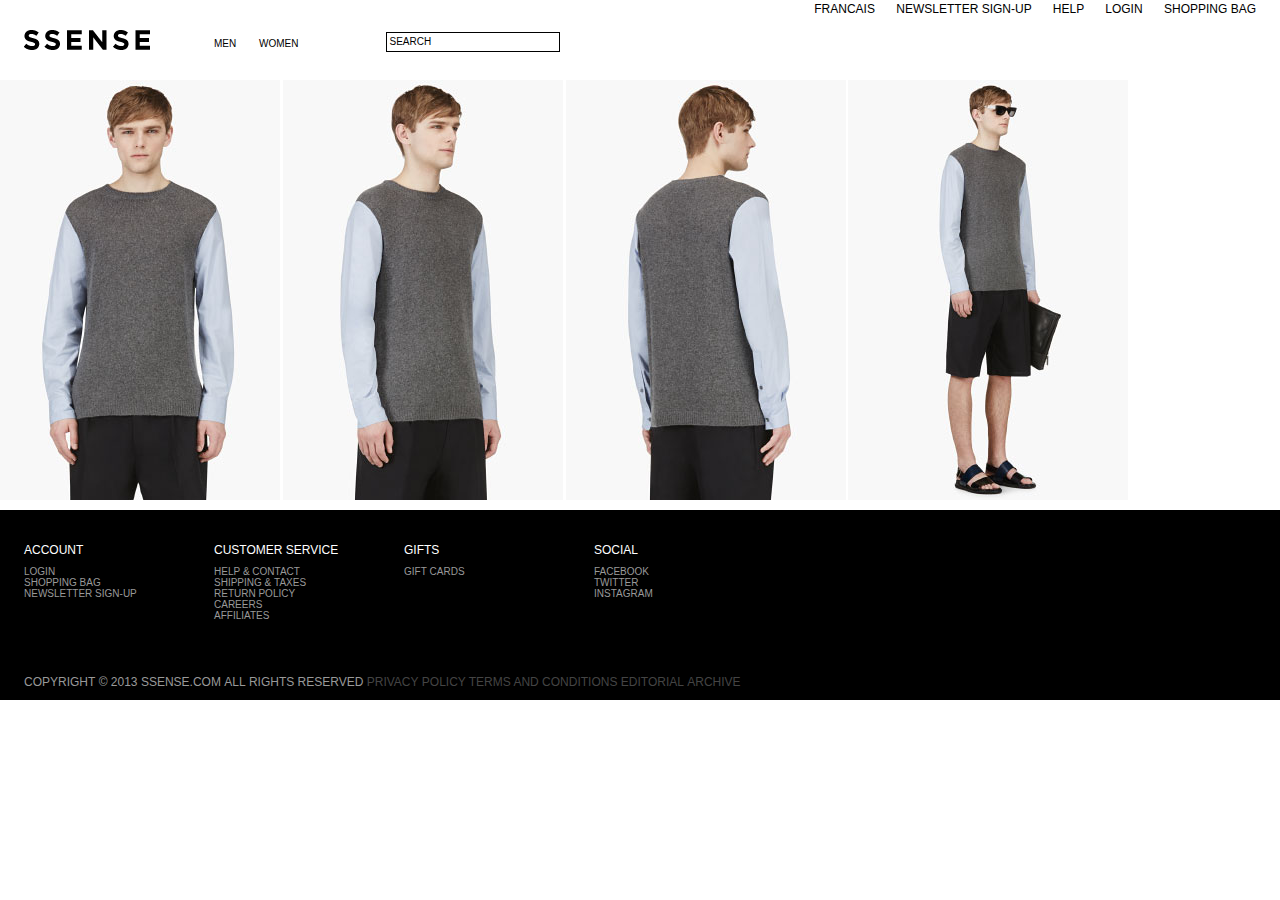
<file: pDescription.html>
<!DOCTYPE html PUBLIC "-//W3C//DTD XHTML 1.0 Transitional//EN" "http://www.w3.org/TR/xhtml1/DTD/xhtml1-transitional.dtd">
<html xmlns="http://www.w3.org/1999/xhtml">

<head>
    <meta charset="utf-8" />
    <title>SSENSE</title>
    <link rel="stylesheet" href="css/base.css">
    <link rel="stylesheet" href="css/common.css">
    <link rel="stylesheet" href="css/page.css">

    <script type="text/javascript">
        //初始化 渐变显示
        function FadeLimit(obj, start, end, time) {
            var _a;
            _a = (start > end) ? -5 : 5;
            // if(document.all){
            // obj.style.filter="alpha(opacity="+parseInt(start+_a)+")";    
            // }else
            // {
            obj.style.opacity = parseInt(start + _a) / 100;

            // }
            if (start == end) {
                return;
            }
            window.setTimeout(function() {
                FadeLimit(obj, start + _a, end, time);
            }, time);
        }

         // FadeLimit(obj,start,end,time);
    </script>

    <!--[if lt IE 9]>
<script type="text/javascript">
function FadeLimit(obj,start,end,time){
    var _a;
    _a=(start>end)?-5:5;
    obj.style.filter="alpha(opacity="+parseInt(start+_a)+")";    
    if(start==end){return;}
    window.setTimeout(function(){
        FadeLimit(obj,start+_a,end,time);
    },time);
}
</script>
<![endif]-->

</head>

<body>

    <div class="header">

        <a class="logo" href="index.html">
            <img src="images/logo.png" alt="logo">
        </a>

        <ul class="nav">
            <li>
                <a href="men.html">men</a>
            </li>
            <li>
                <a href="women.html">women</a>
            </li>
        </ul>

        <div class="search">
            <input id="search" type="text" value="SEARCH" />
            <input id="searchBtn" class="none" type="button" />
        </div>

        <ul class="menu">
            <li>
                <a href="">FRANcAIS</a>
            </li>
            <li>
                <a href="">NEWSLETTER&nbsp;SIGN-UP</a>
            </li>
            <li>
                <a href="">help</a>
            </li>
            <li>
                <a href="">LOGIN</a>
            </li>
            <li>
                <a href="">SHOPPING&nbsp;BAG</a>
            </li>
        </ul>

    </div>

    <div class="main w">
        <!--产品详细开始-->
        <div class="product">
            <img src="images/men/description/img_001_1_1.jpg" alt="" />
            <img src="images/men/description/img_001_2_1.jpg" alt="" />
            <img src="images/men/description/img_001_3_1.jpg" alt="" />
            <img src="images/men/description/img_001_4_1.jpg" alt="" />
        </div>
        <!--产品详细结束-->

        <!--产品列表开始-->
        <div class="">
        </div>
        <!--产品列表结束-->
        <div class=""></div>
        <!--产品分页开始-->
        <div class="">
        </div>
        <!--产品分页结束-->

    </div>

    <div class="footer">
        <ul class="footer_ul">
            <li>
                <h2>ACCOUNT</h2>
                <ul>
                    <li>
                        <a href="#">LOGIN</a>
                    </li>
                    <li>
                        <a href="#">SHOPPING&nbsp;BAG</a>
                    </li>
                    <li>
                        <a href="#">NEWSLETTER&nbsp;SIGN-UP</a>
                    </li>
                </ul>
            </li>
            <li>
                <h2>CUSTOMER&nbsp;SERVICE</h2>
                <ul>
                    <li>
                        <a href="#">HELP&nbsp;&amp;&nbsp;CONTACT</a>
                    </li>
                    <li>
                        <a href="#">SHIPPING&nbsp;&amp;&nbsp;TAXES</a>
                    </li>
                    <li>
                        <a href="#">RETURN&nbsp;POLICY</a>
                    </li>
                    <li>
                        <a href="#">CAREERS</a>
                    </li>
                    <li>
                        <a href="#">AFFILIATES</a>
                    </li>
                </ul>
            </li>
            <li>
                <h2>GIFTS</h2>
                <ul>
                    <li>
                        <a href="#">GIFT&nbsp;CARDS</a>
                    </li>
                </ul>
            </li>
            <li>
                <h2>SOCIAL</h2>
                <ul>
                    <li>
                        <a href="#">FACEBOOK</a>
                    </li>
                    <li>
                        <a href="#">TWITTER</a>
                    </li>
                    <li>
                        <a href="#">INSTAGRAM</a>
                    </li>
                </ul>
            </li>
        </ul>

        <p class="copyright">
            Copyright&nbsp;&copy;&nbsp;2013&nbsp;SSENSE.COM&nbsp;All&nbsp;Rights&nbsp;Reserved
            <a href="#">Privacy&nbsp;policy</a>
            <a href="#">Terms and&nbsp;conditions</a>
            <a href="#">Editorial&nbsp;Archive</a>
        </p>

    </div>


    <!--<script src="//ajax.googleapis.com/ajax/libs/jquery/1.10.2/jquery.min.js"></script>-->
    <script src="http://libs.baidu.com/jquery/1.9.0/jquery.min.js"></script>
    <!-- <script src="js/jquery.min.js"></script> -->
    <script src="js/base.js"></script>
    <script src="js/common.js"></script>
    <script type="text/javascript">
        function init() {
            //搜索绑Enter
            btnBindEnter("searchBtn", "search");

            //搜索默认值
            searchDefault("search");
        }
        init();
    </script>
    <!--[if lt IE 9]>
<script type="text/javascript" src="js/PIE/PIE.js"></script> 
<script type="text/javascript">
$(function() {
	if (window.PIE) {
		$('.rounded').each(function() {
			PIE.attach(this); 
		});	
	}
});
</script>
<![endif]-->
</body>

</html>
</file>
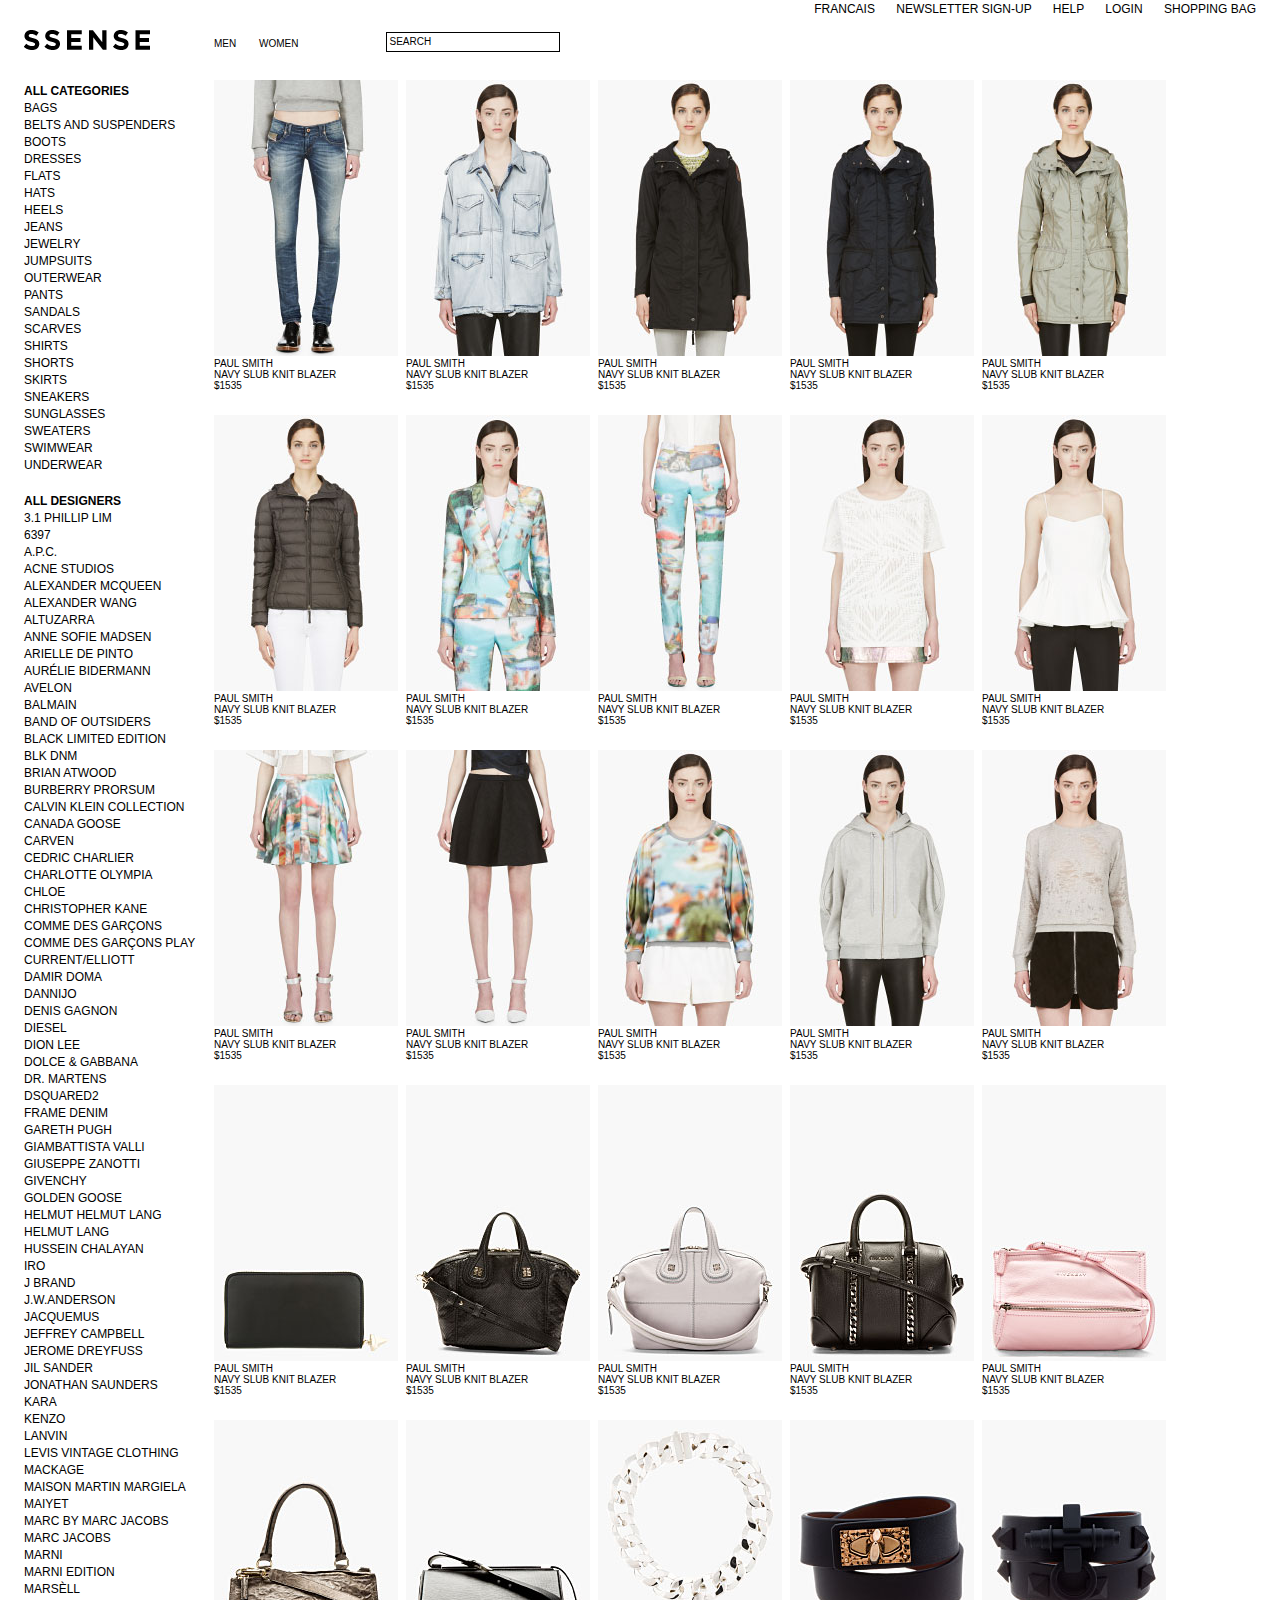
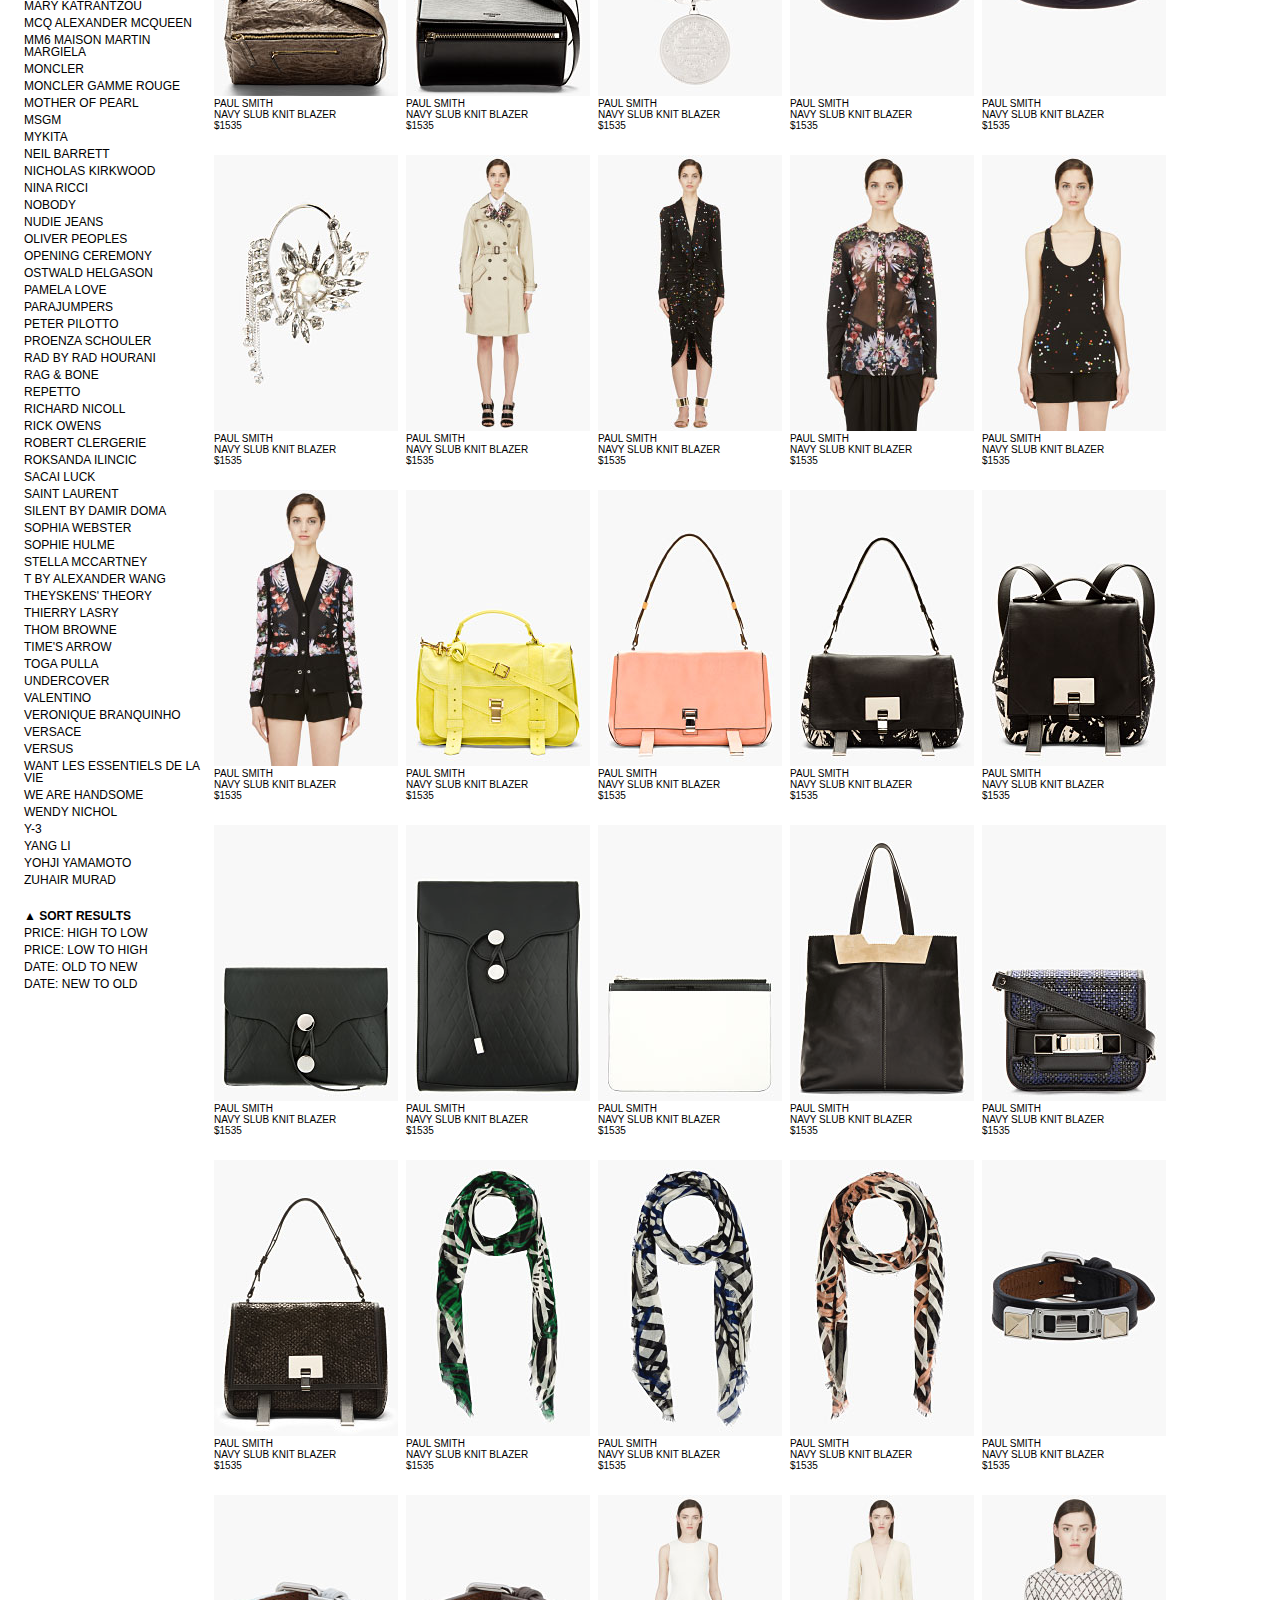
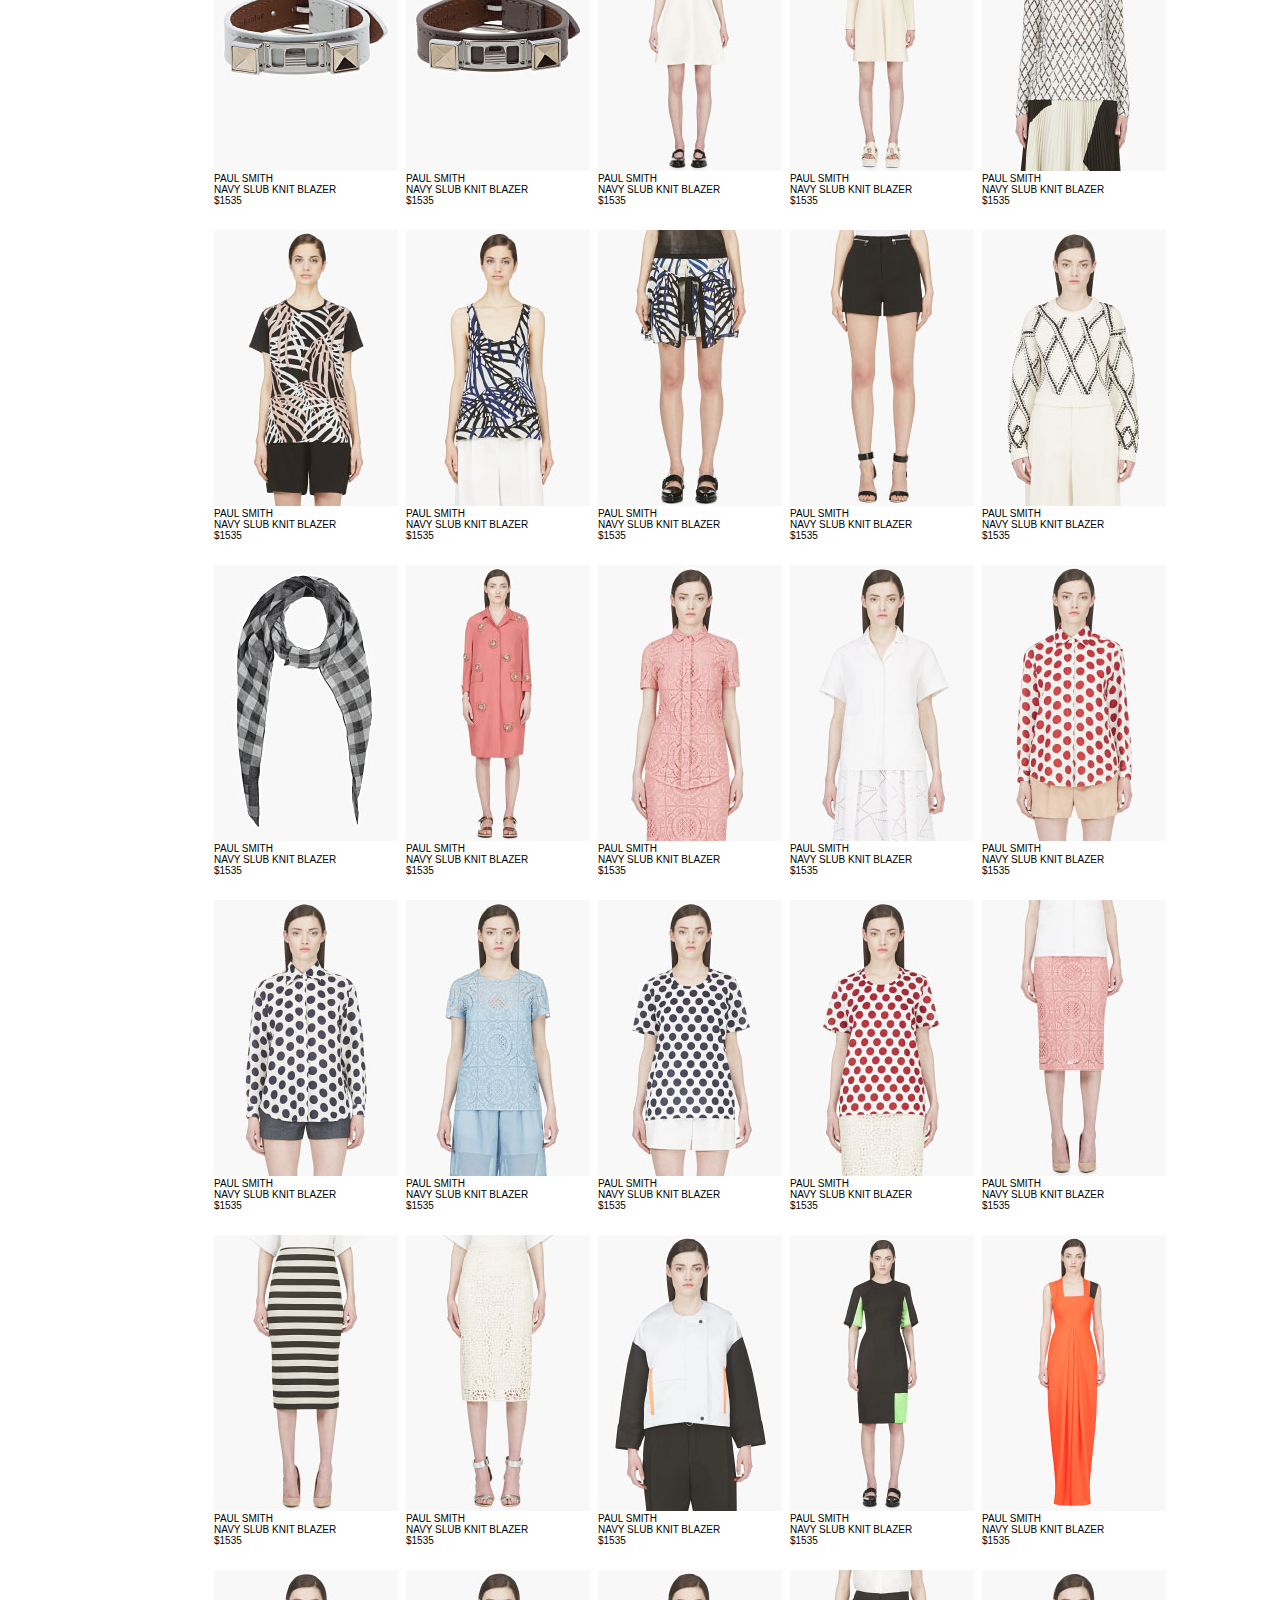
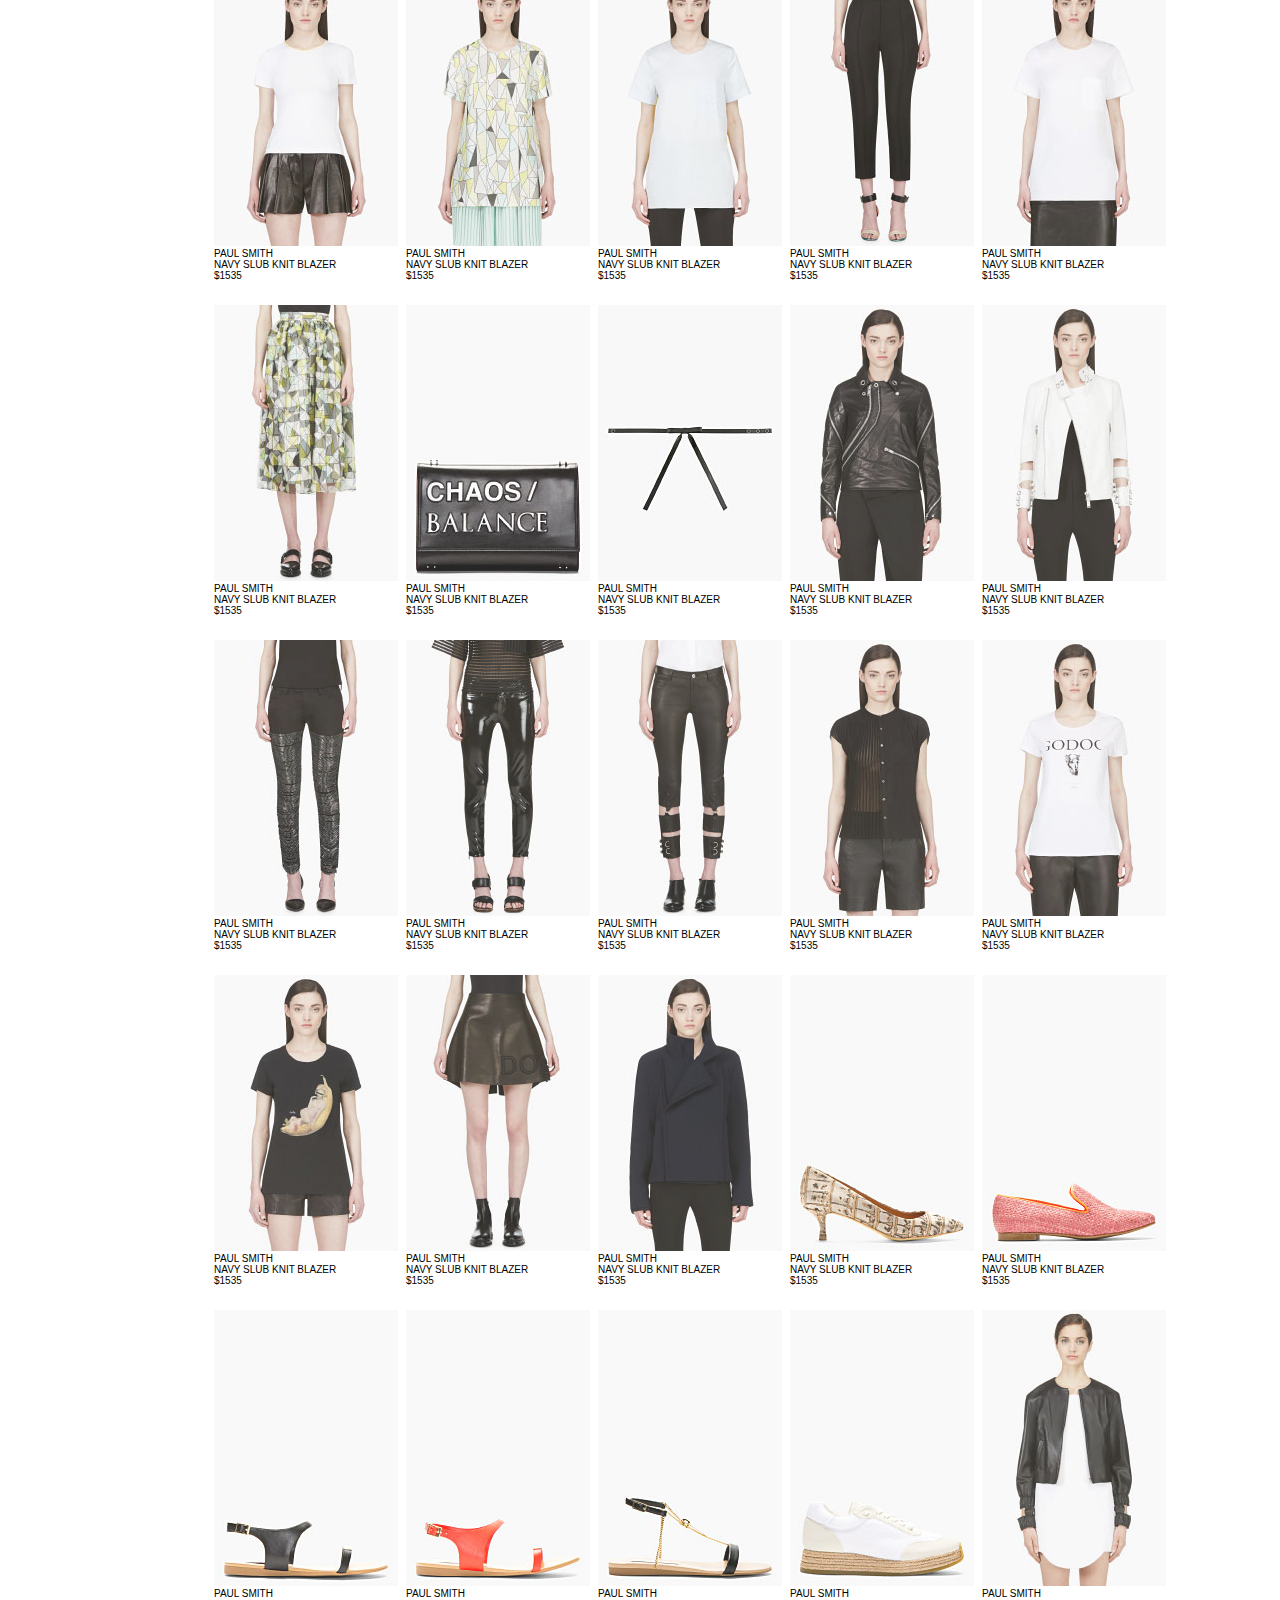
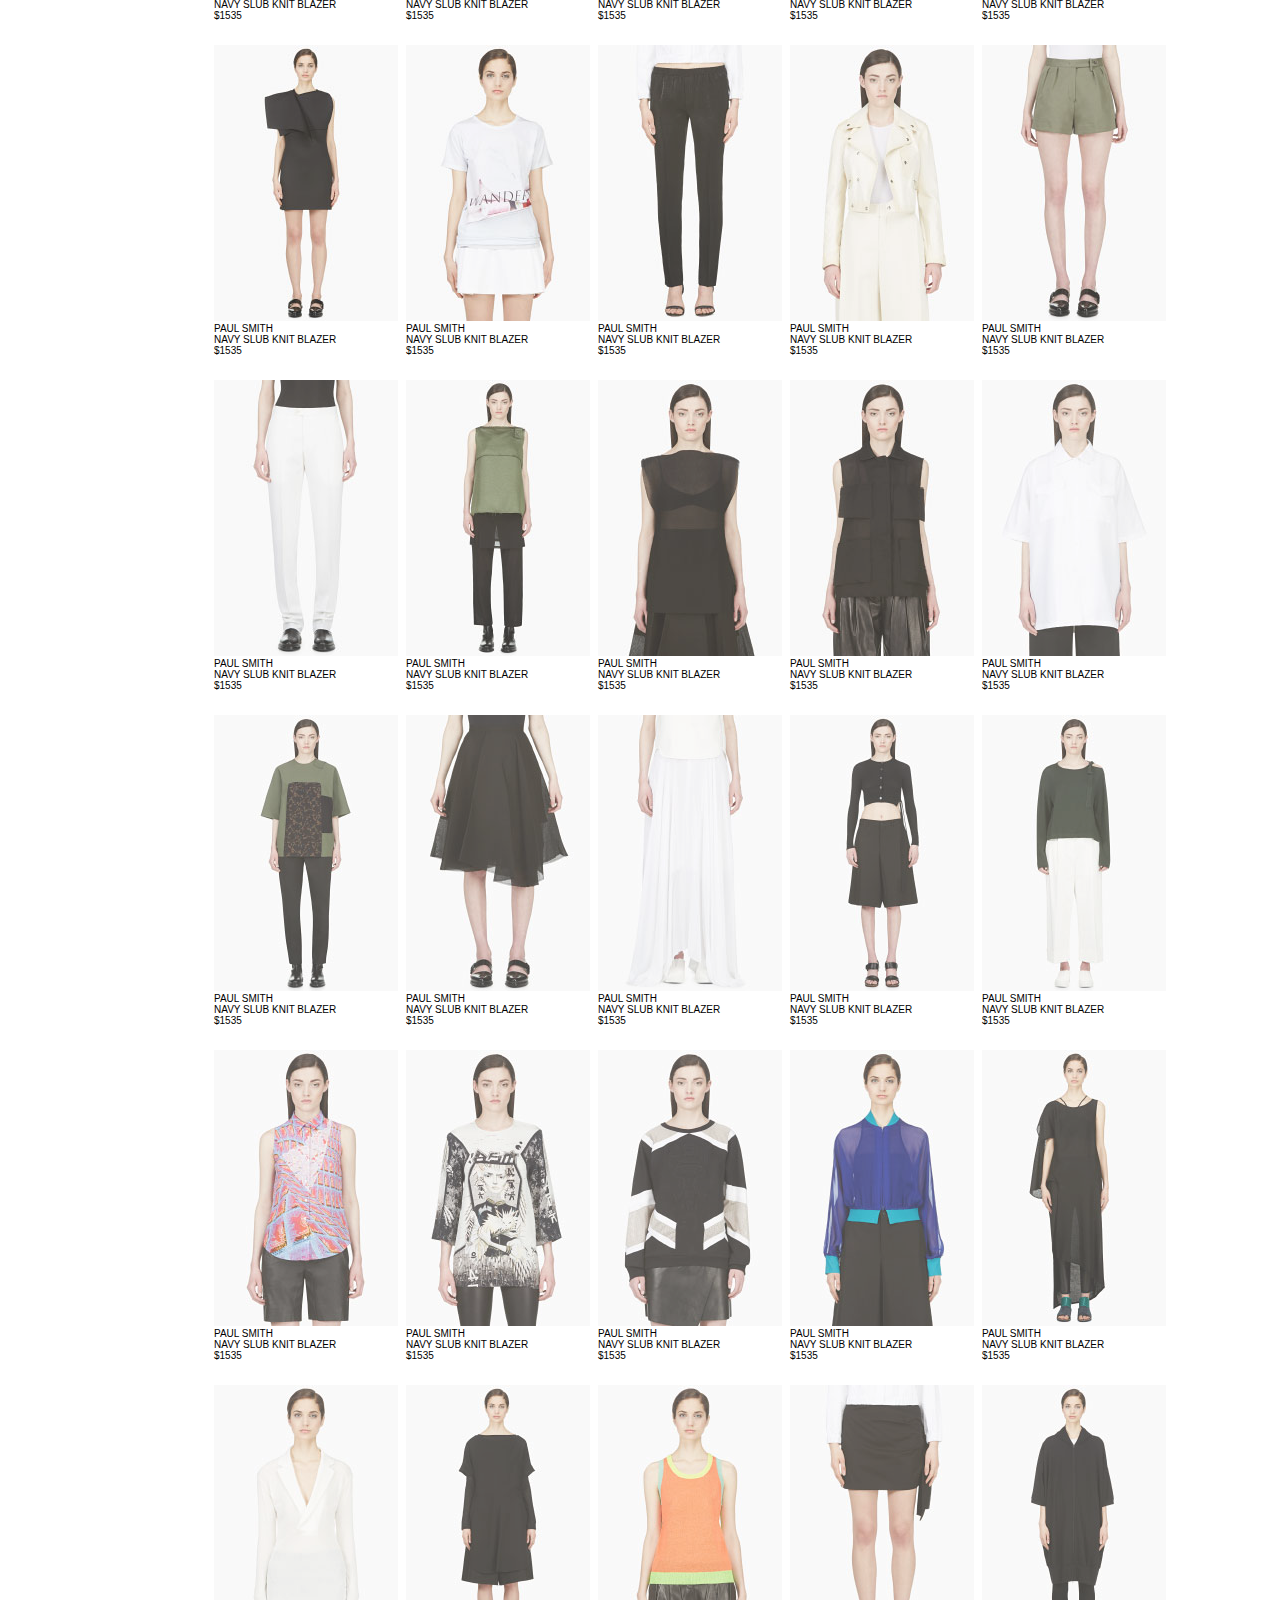
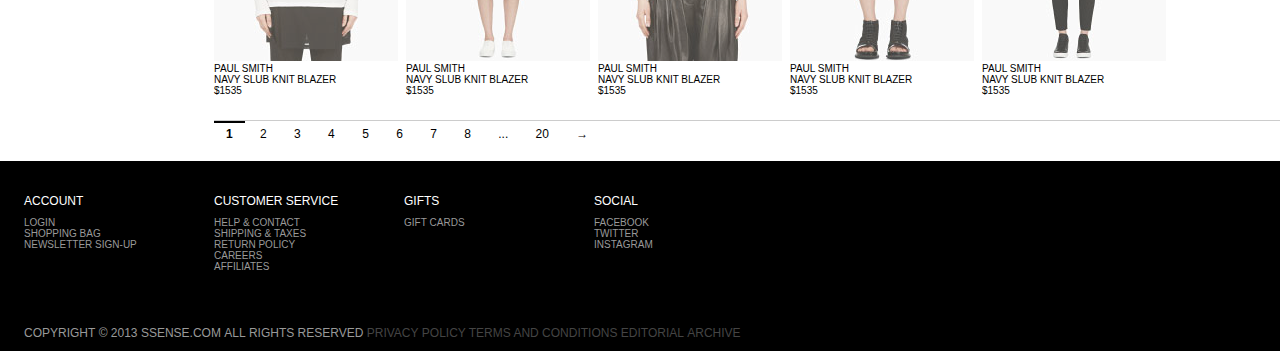
<file: women.html>
<!DOCTYPE html PUBLIC "-//W3C//DTD XHTML 1.0 Transitional//EN" "http://www.w3.org/TR/xhtml1/DTD/xhtml1-transitional.dtd">
<html xmlns="http://www.w3.org/1999/xhtml">

<head>
    <meta charset="utf-8" />
    <title>SSENSE</title>
    <link rel="stylesheet" href="css/base.css">
    <link rel="stylesheet" href="css/common.css">
    <link rel="stylesheet" href="css/page.css">

    <script type="text/javascript">
        //初始化 渐变显示
        function FadeLimit(obj, start, end, time) {
            var _a;
            _a = (start > end) ? -5 : 5;
            // if(document.all){
            // obj.style.filter="alpha(opacity="+parseInt(start+_a)+")";    
            // }else
            // {
            obj.style.opacity = parseInt(start + _a) / 100;

            // }
            if (start == end) {
                return;
            }
            window.setTimeout(function() {
                FadeLimit(obj, start + _a, end, time);
            }, time);
        }

         // FadeLimit(obj,start,end,time);
    </script>

    <!--[if lt IE 9]>
<script type="text/javascript">
function FadeLimit(obj,start,end,time){
    var _a;
    _a=(start>end)?-5:5;
    obj.style.filter="alpha(opacity="+parseInt(start+_a)+")";    
    if(start==end){return;}
    window.setTimeout(function(){
        FadeLimit(obj,start+_a,end,time);
    },time);
}
</script>
<![endif]-->

</head>

<body>

    <div class="header">

        <a class="logo" href="index.html">
            <img src="images/logo.png" alt="logo">
        </a>

        <ul class="nav">
            <li>
                <a href="men.html">men</a>
            </li>
            <li>
                <a href="women.html">women</a>
            </li>
        </ul>

        <div class="search">
            <input id="search" type="text" value="SEARCH" />
            <input id="searchBtn" class="none" type="button" />
        </div>

        <ul class="menu">
            <li>
                <a href="">FRANcAIS</a>
            </li>
            <li>
                <a href="">NEWSLETTER&nbsp;SIGN-UP</a>
            </li>
            <li>
                <a href="">help</a>
            </li>
            <li>
                <a href="">LOGIN</a>
            </li>
            <li>
                <a href="">SHOPPING&nbsp;BAG</a>
            </li>
        </ul>

    </div>

    <div class="main w">
        <!--侧边栏开始-->
        <div class="side_bar">
            <ul>
                <li>
                    <a class="fb" href="#">ALL CATEGORIES</a>
                </li>
                <li>
                    <a href="#">BAGS</a>
                </li>
                <li>
                    <a href="#">BELTS AND SUSPENDERS</a>
                </li>
                <li>
                    <a href="#">BOOTS</a>
                </li>
                <li>
                    <a href="#">DRESSES</a>
                </li>
                <li>
                    <a href="#">FLATS</a>
                </li>
                <li>
                    <a href="#">HATS</a>
                </li>
                <li>
                    <a href="#">HEELS</a>
                </li>
                <li>
                    <a href="#">JEANS</a>
                </li>
                <li>
                    <a href="#">JEWELRY</a>
                </li>
                <li>
                    <a href="#">JUMPSUITS</a>
                </li>
                <li>
                    <a href="#">OUTERWEAR</a>
                </li>
                <li>
                    <a href="#">PANTS</a>
                </li>
                <li>
                    <a href="#">SANDALS</a>
                </li>
                <li>
                    <a href="#">SCARVES</a>
                </li>
                <li>
                    <a href="#">SHIRTS</a>
                </li>
                <li>
                    <a href="#">SHORTS</a>
                </li>
                <li>
                    <a href="#">SKIRTS</a>
                </li>
                <li>
                    <a href="#">SNEAKERS</a>
                </li>
                <li>
                    <a href="#">SUNGLASSES</a>
                </li>
                <li>
                    <a href="#">SWEATERS</a>
                </li>
                <li>
                    <a href="#">SWIMWEAR</a>
                </li>
                <li>
                    <a href="#">UNDERWEAR</a>
                </li>
            </ul>

            <ul>
                <li>
                    <a class="fb" href="#">ALL DESIGNERS</a>
                </li>
                <li>
                    <a href="#">3.1 PHILLIP LIM</a>
                </li>
                <li>
                    <a href="#">6397</a>
                </li>
                <li>
                    <a href="#">A.P.C.</a>
                </li>
                <li>
                    <a href="#">ACNE STUDIOS</a>
                </li>
                <li>
                    <a href="#">ALEXANDER MCQUEEN</a>
                </li>
                <li>
                    <a href="#">ALEXANDER WANG</a>
                </li>
                <li>
                    <a href="#">ALTUZARRA</a>
                </li>
                <li>
                    <a href="#">ANNE SOFIE MADSEN</a>
                </li>
                <li>
                    <a href="#">ARIELLE DE PINTO</a>
                </li>
                <li>
                    <a href="#">AURÉLIE BIDERMANN</a>
                </li>
                <li>
                    <a href="#">AVELON</a>
                </li>
                <li>
                    <a href="#">BALMAIN</a>
                </li>
                <li>
                    <a href="#">BAND OF OUTSIDERS</a>
                </li>
                <li>
                    <a href="#">BLACK LIMITED EDITION</a>
                </li>
                <li>
                    <a href="#">BLK DNM</a>
                </li>
                <li>
                    <a href="#">BRIAN ATWOOD</a>
                </li>
                <li>
                    <a href="#">BURBERRY PRORSUM</a>
                </li>
                <li>
                    <a href="#">CALVIN KLEIN COLLECTION</a>
                </li>
                <li>
                    <a href="#">CANADA GOOSE</a>
                </li>
                <li>
                    <a href="#">CARVEN</a>
                </li>
                <li>
                    <a href="#">CEDRIC CHARLIER</a>
                </li>
                <li>
                    <a href="#">CHARLOTTE OLYMPIA</a>
                </li>
                <li>
                    <a href="#">CHLOE</a>
                </li>
                <li>
                    <a href="#">CHRISTOPHER KANE</a>
                </li>
                <li>
                    <a href="#">COMME DES GARÇONS</a>
                </li>
                <li>
                    <a href="#">COMME DES GARÇONS PLAY</a>
                </li>
                <li>
                    <a href="#">CURRENT/ELLIOTT</a>
                </li>
                <li>
                    <a href="#">DAMIR DOMA</a>
                </li>
                <li>
                    <a href="#">DANNIJO</a>
                </li>
                <li>
                    <a href="#">DENIS GAGNON</a>
                </li>
                <li>
                    <a href="#">DIESEL</a>
                </li>
                <li>
                    <a href="#">DION LEE</a>
                </li>
                <li>
                    <a href="#">DOLCE &amp; GABBANA</a>
                </li>
                <li>
                    <a href="#">DR. MARTENS</a>
                </li>
                <li>
                    <a href="#">DSQUARED2</a>
                </li>
                <li>
                    <a href="#">FRAME DENIM</a>
                </li>
                <li>
                    <a href="#">GARETH PUGH</a>
                </li>
                <li>
                    <a href="#">GIAMBATTISTA VALLI</a>
                </li>
                <li>
                    <a href="#">GIUSEPPE ZANOTTI</a>
                </li>
                <li>
                    <a href="#">GIVENCHY</a>
                </li>
                <li>
                    <a href="#">GOLDEN GOOSE</a>
                </li>
                <li>
                    <a href="#">HELMUT HELMUT LANG</a>
                </li>
                <li>
                    <a href="#">HELMUT LANG</a>
                </li>
                <li>
                    <a href="#">HUSSEIN CHALAYAN</a>
                </li>
                <li>
                    <a href="#">IRO</a>
                </li>
                <li>
                    <a href="#">J BRAND</a>
                </li>
                <li>
                    <a href="#">J.W.ANDERSON</a>
                </li>
                <li>
                    <a href="#">JACQUEMUS</a>
                </li>
                <li>
                    <a href="#">JEFFREY CAMPBELL</a>
                </li>
                <li>
                    <a href="#">JEROME DREYFUSS</a>
                </li>
                <li>
                    <a href="#">JIL SANDER</a>
                </li>
                <li>
                    <a href="#">JONATHAN SAUNDERS</a>
                </li>
                <li>
                    <a href="#">KARA</a>
                </li>
                <li>
                    <a href="#">KENZO</a>
                </li>
                <li>
                    <a href="#">LANVIN</a>
                </li>
                <li>
                    <a href="#">LEVIS VINTAGE CLOTHING</a>
                </li>
                <li>
                    <a href="#">MACKAGE</a>
                </li>
                <li>
                    <a href="#">MAISON MARTIN MARGIELA</a>
                </li>
                <li>
                    <a href="#">MAIYET</a>
                </li>
                <li>
                    <a href="#">MARC BY MARC JACOBS</a>
                </li>
                <li>
                    <a href="#">MARC JACOBS</a>
                </li>
                <li>
                    <a href="#">MARNI</a>
                </li>
                <li>
                    <a href="#">MARNI EDITION</a>
                </li>
                <li>
                    <a href="#">MARSÈLL</a>
                </li>
                <li>
                    <a href="#">MARY KATRANTZOU</a>
                </li>
                <li>
                    <a href="#">MCQ ALEXANDER MCQUEEN</a>
                </li>
                <li>
                    <a href="#">MM6 MAISON MARTIN MARGIELA</a>
                </li>
                <li>
                    <a href="#">MONCLER</a>
                </li>
                <li>
                    <a href="#">MONCLER GAMME ROUGE</a>
                </li>
                <li>
                    <a href="#">MOTHER OF PEARL</a>
                </li>
                <li>
                    <a href="#">MSGM</a>
                </li>
                <li>
                    <a href="#">MYKITA</a>
                </li>
                <li>
                    <a href="#">NEIL BARRETT</a>
                </li>
                <li>
                    <a href="#">NICHOLAS KIRKWOOD</a>
                </li>
                <li>
                    <a href="#">NINA RICCI</a>
                </li>
                <li>
                    <a href="#">NOBODY</a>
                </li>
                <li>
                    <a href="#">NUDIE JEANS</a>
                </li>
                <li>
                    <a href="#">OLIVER PEOPLES</a>
                </li>
                <li>
                    <a href="#">OPENING CEREMONY</a>
                </li>
                <li>
                    <a href="#">OSTWALD HELGASON</a>
                </li>
                <li>
                    <a href="#">PAMELA LOVE</a>
                </li>
                <li>
                    <a href="#">PARAJUMPERS</a>
                </li>
                <li>
                    <a href="#">PETER PILOTTO</a>
                </li>
                <li>
                    <a href="#">PROENZA SCHOULER</a>
                </li>
                <li>
                    <a href="#">RAD BY RAD HOURANI</a>
                </li>
                <li>
                    <a href="#">RAG &amp; BONE</a>
                </li>
                <li>
                    <a href="#">REPETTO</a>
                </li>
                <li>
                    <a href="#">RICHARD NICOLL</a>
                </li>
                <li>
                    <a href="#">RICK OWENS</a>
                </li>
                <li>
                    <a href="#">ROBERT CLERGERIE</a>
                </li>
                <li>
                    <a href="#">ROKSANDA ILINCIC</a>
                </li>
                <li>
                    <a href="#">SACAI LUCK</a>
                </li>
                <li>
                    <a href="#">SAINT LAURENT</a>
                </li>
                <li>
                    <a href="#">SILENT BY DAMIR DOMA</a>
                </li>
                <li>
                    <a href="#">SOPHIA WEBSTER</a>
                </li>
                <li>
                    <a href="#">SOPHIE HULME</a>
                </li>
                <li>
                    <a href="#">STELLA MCCARTNEY</a>
                </li>
                <li>
                    <a href="#">T BY ALEXANDER WANG</a>
                </li>
                <li>
                    <a href="#">THEYSKENS' THEORY</a>
                </li>
                <li>
                    <a href="#">THIERRY LASRY</a>
                </li>
                <li>
                    <a href="#">THOM BROWNE</a>
                </li>
                <li>
                    <a href="#">TIME'S ARROW</a>
                </li>
                <li>
                    <a href="#">TOGA PULLA</a>
                </li>
                <li>
                    <a href="#">UNDERCOVER</a>
                </li>
                <li>
                    <a href="#">VALENTINO</a>
                </li>
                <li>
                    <a href="#">VERONIQUE BRANQUINHO</a>
                </li>
                <li>
                    <a href="#">VERSACE</a>
                </li>
                <li>
                    <a href="#">VERSUS</a>
                </li>
                <li>
                    <a href="#">WANT LES ESSENTIELS DE LA VIE</a>
                </li>
                <li>
                    <a href="#">WE ARE HANDSOME</a>
                </li>
                <li>
                    <a href="#">WENDY NICHOL</a>
                </li>
                <li>
                    <a href="#">Y-3</a>
                </li>
                <li>
                    <a href="#">YANG LI</a>
                </li>
                <li>
                    <a href="#">YOHJI YAMAMOTO</a>
                </li>
                <li>
                    <a href="#">ZUHAIR MURAD</a>
                </li>
            </ul>

            <ul>
                <li>
                    <a class="fb" href="#">▲ SORT RESULTS</a>
                </li>
                <li>
                    <a href="#">PRICE: HIGH TO LOW</a>
                </li>
                <li>
                    <a href="#">PRICE: LOW TO HIGH</a>
                </li>
                <li>
                    <a href="#">DATE: OLD TO NEW</a>
                </li>
                <li>
                    <a href="#">DATE: NEW TO OLD</a>
                </li>
            </ul>

        </div>
        <!--侧边栏结束-->

        <!--产品列表开始-->
        <div class="product_list">
            <ul>
                <li>
                    <a href="#">
                        <img src="images/women/img_001.jpg" alt="" onload="FadeLimit(this,0,100,60)" onload="FadeLimit(this,0,100,60)" />
                        <p>PAUL SMITH</p>
                        <p>NAVY SLUB KNIT BLAZER</p>
                        <p>$1535</p>
                    </a>
                </li>
                <li>
                    <a href="#">
                        <img src="images/women/img_002.jpg" alt="" onload="FadeLimit(this,0,100,60)" />
                        <p>PAUL SMITH</p>
                        <p>NAVY SLUB KNIT BLAZER</p>
                        <p>$1535</p>
                    </a>
                </li>
                <li>
                    <a href="#">
                        <img src="images/women/img_003.jpg" alt="" onload="FadeLimit(this,0,100,60)" />
                        <p>PAUL SMITH</p>
                        <p>NAVY SLUB KNIT BLAZER</p>
                        <p>$1535</p>
                    </a>
                </li>
                <li>
                    <a href="#">
                        <img src="images/women/img_004.jpg" alt="" onload="FadeLimit(this,0,100,60)" />
                        <p>PAUL SMITH</p>
                        <p>NAVY SLUB KNIT BLAZER</p>
                        <p>$1535</p>
                    </a>
                </li>
                <li>
                    <a href="#">
                        <img src="images/women/img_005.jpg" alt="" onload="FadeLimit(this,0,100,60)" />
                        <p>PAUL SMITH</p>
                        <p>NAVY SLUB KNIT BLAZER</p>
                        <p>$1535</p>
                    </a>
                </li>
                <li>
                    <a href="#">
                        <img src="images/women/img_006.jpg" alt="" onload="FadeLimit(this,0,100,60)" />
                        <p>PAUL SMITH</p>
                        <p>NAVY SLUB KNIT BLAZER</p>
                        <p>$1535</p>
                    </a>
                </li>
                <li>
                    <a href="#">
                        <img src="images/women/img_007.jpg" alt="" onload="FadeLimit(this,0,100,60)" />
                        <p>PAUL SMITH</p>
                        <p>NAVY SLUB KNIT BLAZER</p>
                        <p>$1535</p>
                    </a>
                </li>
                <li>
                    <a href="#">
                        <img src="images/women/img_008.jpg" alt="" onload="FadeLimit(this,0,100,60)" />
                        <p>PAUL SMITH</p>
                        <p>NAVY SLUB KNIT BLAZER</p>
                        <p>$1535</p>
                    </a>
                </li>
                <li>
                    <a href="#">
                        <img src="images/women/img_009.jpg" alt="" onload="FadeLimit(this,0,100,60)" />
                        <p>PAUL SMITH</p>
                        <p>NAVY SLUB KNIT BLAZER</p>
                        <p>$1535</p>
                    </a>
                </li>
                <li>
                    <a href="#">
                        <img src="images/women/img_010.jpg" alt="" onload="FadeLimit(this,0,100,60)" />
                        <p>PAUL SMITH</p>
                        <p>NAVY SLUB KNIT BLAZER</p>
                        <p>$1535</p>
                    </a>
                </li>
                <li>
                    <a href="#">
                        <img src="images/women/img_011.jpg" alt="" onload="FadeLimit(this,0,100,60)" />
                        <p>PAUL SMITH</p>
                        <p>NAVY SLUB KNIT BLAZER</p>
                        <p>$1535</p>
                    </a>
                </li>
                <li>
                    <a href="#">
                        <img src="images/women/img_012.jpg" alt="" onload="FadeLimit(this,0,100,60)" />
                        <p>PAUL SMITH</p>
                        <p>NAVY SLUB KNIT BLAZER</p>
                        <p>$1535</p>
                    </a>
                </li>
                <li>
                    <a href="#">
                        <img src="images/women/img_013.jpg" alt="" onload="FadeLimit(this,0,100,60)" />
                        <p>PAUL SMITH</p>
                        <p>NAVY SLUB KNIT BLAZER</p>
                        <p>$1535</p>
                    </a>
                </li>
                <li>
                    <a href="#">
                        <img src="images/women/img_014.jpg" alt="" onload="FadeLimit(this,0,100,60)" />
                        <p>PAUL SMITH</p>
                        <p>NAVY SLUB KNIT BLAZER</p>
                        <p>$1535</p>
                    </a>
                </li>
                <li>
                    <a href="#">
                        <img src="images/women/img_015.jpg" alt="" onload="FadeLimit(this,0,100,60)" />
                        <p>PAUL SMITH</p>
                        <p>NAVY SLUB KNIT BLAZER</p>
                        <p>$1535</p>
                    </a>
                </li>
                <li>
                    <a href="#">
                        <img src="images/women/img_016.jpg" alt="" onload="FadeLimit(this,0,100,60)" />
                        <p>PAUL SMITH</p>
                        <p>NAVY SLUB KNIT BLAZER</p>
                        <p>$1535</p>
                    </a>
                </li>
                <li>
                    <a href="#">
                        <img src="images/women/img_017.jpg" alt="" onload="FadeLimit(this,0,100,60)" />
                        <p>PAUL SMITH</p>
                        <p>NAVY SLUB KNIT BLAZER</p>
                        <p>$1535</p>
                    </a>
                </li>
                <li>
                    <a href="#">
                        <img src="images/women/img_018.jpg" alt="" onload="FadeLimit(this,0,100,60)" />
                        <p>PAUL SMITH</p>
                        <p>NAVY SLUB KNIT BLAZER</p>
                        <p>$1535</p>
                    </a>
                </li>
                <li>
                    <a href="#">
                        <img src="images/women/img_019.jpg" alt="" onload="FadeLimit(this,0,100,60)" />
                        <p>PAUL SMITH</p>
                        <p>NAVY SLUB KNIT BLAZER</p>
                        <p>$1535</p>
                    </a>
                </li>
                <li>
                    <a href="#">
                        <img src="images/women/img_020.jpg" alt="" onload="FadeLimit(this,0,100,60)" />
                        <p>PAUL SMITH</p>
                        <p>NAVY SLUB KNIT BLAZER</p>
                        <p>$1535</p>
                    </a>
                </li>
                <li>
                    <a href="#">
                        <img src="images/women/img_021.jpg" alt="" onload="FadeLimit(this,0,100,60)" />
                        <p>PAUL SMITH</p>
                        <p>NAVY SLUB KNIT BLAZER</p>
                        <p>$1535</p>
                    </a>
                </li>
                <li>
                    <a href="#">
                        <img src="images/women/img_022.jpg" alt="" onload="FadeLimit(this,0,100,60)" />
                        <p>PAUL SMITH</p>
                        <p>NAVY SLUB KNIT BLAZER</p>
                        <p>$1535</p>
                    </a>
                </li>
                <li>
                    <a href="#">
                        <img src="images/women/img_023.jpg" alt="" onload="FadeLimit(this,0,100,60)" />
                        <p>PAUL SMITH</p>
                        <p>NAVY SLUB KNIT BLAZER</p>
                        <p>$1535</p>
                    </a>
                </li>
                <li>
                    <a href="#">
                        <img src="images/women/img_024.jpg" alt="" onload="FadeLimit(this,0,100,60)" />
                        <p>PAUL SMITH</p>
                        <p>NAVY SLUB KNIT BLAZER</p>
                        <p>$1535</p>
                    </a>
                </li>
                <li>
                    <a href="#">
                        <img src="images/women/img_025.jpg" alt="" onload="FadeLimit(this,0,100,60)" />
                        <p>PAUL SMITH</p>
                        <p>NAVY SLUB KNIT BLAZER</p>
                        <p>$1535</p>
                    </a>
                </li>
                <li>
                    <a href="#">
                        <img src="images/women/img_026.jpg" alt="" onload="FadeLimit(this,0,100,60)" />
                        <p>PAUL SMITH</p>
                        <p>NAVY SLUB KNIT BLAZER</p>
                        <p>$1535</p>
                    </a>
                </li>
                <li>
                    <a href="#">
                        <img src="images/women/img_027.jpg" alt="" onload="FadeLimit(this,0,100,60)" />
                        <p>PAUL SMITH</p>
                        <p>NAVY SLUB KNIT BLAZER</p>
                        <p>$1535</p>
                    </a>
                </li>
                <li>
                    <a href="#">
                        <img src="images/women/img_028.jpg" alt="" onload="FadeLimit(this,0,100,60)" />
                        <p>PAUL SMITH</p>
                        <p>NAVY SLUB KNIT BLAZER</p>
                        <p>$1535</p>
                    </a>
                </li>
                <li>
                    <a href="#">
                        <img src="images/women/img_029.jpg" alt="" onload="FadeLimit(this,0,100,60)" />
                        <p>PAUL SMITH</p>
                        <p>NAVY SLUB KNIT BLAZER</p>
                        <p>$1535</p>
                    </a>
                </li>
                <li>
                    <a href="#">
                        <img src="images/women/img_030.jpg" alt="" onload="FadeLimit(this,0,100,60)" />
                        <p>PAUL SMITH</p>
                        <p>NAVY SLUB KNIT BLAZER</p>
                        <p>$1535</p>
                    </a>
                </li>
                <li>
                    <a href="#">
                        <img src="images/women/img_031.jpg" alt="" onload="FadeLimit(this,0,100,60)" />
                        <p>PAUL SMITH</p>
                        <p>NAVY SLUB KNIT BLAZER</p>
                        <p>$1535</p>
                    </a>
                </li>
                <li>
                    <a href="#">
                        <img src="images/women/img_032.jpg" alt="" onload="FadeLimit(this,0,100,60)" />
                        <p>PAUL SMITH</p>
                        <p>NAVY SLUB KNIT BLAZER</p>
                        <p>$1535</p>
                    </a>
                </li>
                <li>
                    <a href="#">
                        <img src="images/women/img_033.jpg" alt="" onload="FadeLimit(this,0,100,60)" />
                        <p>PAUL SMITH</p>
                        <p>NAVY SLUB KNIT BLAZER</p>
                        <p>$1535</p>
                    </a>
                </li>
                <li>
                    <a href="#">
                        <img src="images/women/img_034.jpg" alt="" onload="FadeLimit(this,0,100,60)" />
                        <p>PAUL SMITH</p>
                        <p>NAVY SLUB KNIT BLAZER</p>
                        <p>$1535</p>
                    </a>
                </li>
                <li>
                    <a href="#">
                        <img src="images/women/img_035.jpg" alt="" onload="FadeLimit(this,0,100,60)" />
                        <p>PAUL SMITH</p>
                        <p>NAVY SLUB KNIT BLAZER</p>
                        <p>$1535</p>
                    </a>
                </li>
                <li>
                    <a href="#">
                        <img src="images/women/img_036.jpg" alt="" onload="FadeLimit(this,0,100,60)" />
                        <p>PAUL SMITH</p>
                        <p>NAVY SLUB KNIT BLAZER</p>
                        <p>$1535</p>
                    </a>
                </li>
                <li>
                    <a href="#">
                        <img src="images/women/img_037.jpg" alt="" onload="FadeLimit(this,0,100,60)" />
                        <p>PAUL SMITH</p>
                        <p>NAVY SLUB KNIT BLAZER</p>
                        <p>$1535</p>
                    </a>
                </li>
                <li>
                    <a href="#">
                        <img src="images/women/img_038.jpg" alt="" onload="FadeLimit(this,0,100,60)" />
                        <p>PAUL SMITH</p>
                        <p>NAVY SLUB KNIT BLAZER</p>
                        <p>$1535</p>
                    </a>
                </li>
                <li>
                    <a href="#">
                        <img src="images/women/img_039.jpg" alt="" onload="FadeLimit(this,0,100,60)" />
                        <p>PAUL SMITH</p>
                        <p>NAVY SLUB KNIT BLAZER</p>
                        <p>$1535</p>
                    </a>
                </li>
                <li>
                    <a href="#">
                        <img src="images/women/img_040.jpg" alt="" onload="FadeLimit(this,0,100,60)" />
                        <p>PAUL SMITH</p>
                        <p>NAVY SLUB KNIT BLAZER</p>
                        <p>$1535</p>
                    </a>
                </li>
                <li>
                    <a href="#">
                        <img src="images/women/img_041.jpg" alt="" onload="FadeLimit(this,0,100,60)" />
                        <p>PAUL SMITH</p>
                        <p>NAVY SLUB KNIT BLAZER</p>
                        <p>$1535</p>
                    </a>
                </li>
                <li>
                    <a href="#">
                        <img src="images/women/img_042.jpg" alt="" onload="FadeLimit(this,0,100,60)" />
                        <p>PAUL SMITH</p>
                        <p>NAVY SLUB KNIT BLAZER</p>
                        <p>$1535</p>
                    </a>
                </li>
                <li>
                    <a href="#">
                        <img src="images/women/img_043.jpg" alt="" onload="FadeLimit(this,0,100,60)" />
                        <p>PAUL SMITH</p>
                        <p>NAVY SLUB KNIT BLAZER</p>
                        <p>$1535</p>
                    </a>
                </li>
                <li>
                    <a href="#">
                        <img src="images/women/img_044.jpg" alt="" onload="FadeLimit(this,0,100,60)" />
                        <p>PAUL SMITH</p>
                        <p>NAVY SLUB KNIT BLAZER</p>
                        <p>$1535</p>
                    </a>
                </li>
                <li>
                    <a href="#">
                        <img src="images/women/img_045.jpg" alt="" onload="FadeLimit(this,0,100,60)" />
                        <p>PAUL SMITH</p>
                        <p>NAVY SLUB KNIT BLAZER</p>
                        <p>$1535</p>
                    </a>
                </li>
                <li>
                    <a href="#">
                        <img src="images/women/img_046.jpg" alt="" onload="FadeLimit(this,0,100,60)" />
                        <p>PAUL SMITH</p>
                        <p>NAVY SLUB KNIT BLAZER</p>
                        <p>$1535</p>
                    </a>
                </li>
                <li>
                    <a href="#">
                        <img src="images/women/img_047.jpg" alt="" onload="FadeLimit(this,0,100,60)" />
                        <p>PAUL SMITH</p>
                        <p>NAVY SLUB KNIT BLAZER</p>
                        <p>$1535</p>
                    </a>
                </li>
                <li>
                    <a href="#">
                        <img src="images/women/img_048.jpg" alt="" onload="FadeLimit(this,0,100,60)" />
                        <p>PAUL SMITH</p>
                        <p>NAVY SLUB KNIT BLAZER</p>
                        <p>$1535</p>
                    </a>
                </li>
                <li>
                    <a href="#">
                        <img src="images/women/img_049.jpg" alt="" onload="FadeLimit(this,0,100,60)" />
                        <p>PAUL SMITH</p>
                        <p>NAVY SLUB KNIT BLAZER</p>
                        <p>$1535</p>
                    </a>
                </li>
                <li>
                    <a href="#">
                        <img src="images/women/img_050.jpg" alt="" onload="FadeLimit(this,0,100,60)" />
                        <p>PAUL SMITH</p>
                        <p>NAVY SLUB KNIT BLAZER</p>
                        <p>$1535</p>
                    </a>
                </li>
                <li>
                    <a href="#">
                        <img src="images/women/img_051.jpg" alt="" onload="FadeLimit(this,0,100,60)" />
                        <p>PAUL SMITH</p>
                        <p>NAVY SLUB KNIT BLAZER</p>
                        <p>$1535</p>
                    </a>
                </li>
                <li>
                    <a href="#">
                        <img src="images/women/img_052.jpg" alt="" onload="FadeLimit(this,0,100,60)" />
                        <p>PAUL SMITH</p>
                        <p>NAVY SLUB KNIT BLAZER</p>
                        <p>$1535</p>
                    </a>
                </li>
                <li>
                    <a href="#">
                        <img src="images/women/img_053.jpg" alt="" onload="FadeLimit(this,0,100,60)" />
                        <p>PAUL SMITH</p>
                        <p>NAVY SLUB KNIT BLAZER</p>
                        <p>$1535</p>
                    </a>
                </li>
                <li>
                    <a href="#">
                        <img src="images/women/img_054.jpg" alt="" onload="FadeLimit(this,0,100,60)" />
                        <p>PAUL SMITH</p>
                        <p>NAVY SLUB KNIT BLAZER</p>
                        <p>$1535</p>
                    </a>
                </li>
                <li>
                    <a href="#">
                        <img src="images/women/img_055.jpg" alt="" onload="FadeLimit(this,0,100,60)" />
                        <p>PAUL SMITH</p>
                        <p>NAVY SLUB KNIT BLAZER</p>
                        <p>$1535</p>
                    </a>
                </li>
                <li>
                    <a href="#">
                        <img src="images/women/img_056.jpg" alt="" onload="FadeLimit(this,0,100,60)" />
                        <p>PAUL SMITH</p>
                        <p>NAVY SLUB KNIT BLAZER</p>
                        <p>$1535</p>
                    </a>
                </li>
                <li>
                    <a href="#">
                        <img src="images/women/img_057.jpg" alt="" onload="FadeLimit(this,0,100,60)" />
                        <p>PAUL SMITH</p>
                        <p>NAVY SLUB KNIT BLAZER</p>
                        <p>$1535</p>
                    </a>
                </li>
                <li>
                    <a href="#">
                        <img src="images/women/img_058.jpg" alt="" onload="FadeLimit(this,0,100,60)" />
                        <p>PAUL SMITH</p>
                        <p>NAVY SLUB KNIT BLAZER</p>
                        <p>$1535</p>
                    </a>
                </li>
                <li>
                    <a href="#">
                        <img src="images/women/img_059.jpg" alt="" onload="FadeLimit(this,0,100,60)" />
                        <p>PAUL SMITH</p>
                        <p>NAVY SLUB KNIT BLAZER</p>
                        <p>$1535</p>
                    </a>
                </li>
                <li>
                    <a href="#">
                        <img src="images/women/img_060.jpg" alt="" onload="FadeLimit(this,0,100,60)" />
                        <p>PAUL SMITH</p>
                        <p>NAVY SLUB KNIT BLAZER</p>
                        <p>$1535</p>
                    </a>
                </li>
                <li>
                    <a href="#">
                        <img src="images/women/img_061.jpg" alt="" onload="FadeLimit(this,0,100,60)" />
                        <p>PAUL SMITH</p>
                        <p>NAVY SLUB KNIT BLAZER</p>
                        <p>$1535</p>
                    </a>
                </li>
                <li>
                    <a href="#">
                        <img src="images/women/img_062.jpg" alt="" onload="FadeLimit(this,0,100,60)" />
                        <p>PAUL SMITH</p>
                        <p>NAVY SLUB KNIT BLAZER</p>
                        <p>$1535</p>
                    </a>
                </li>
                <li>
                    <a href="#">
                        <img src="images/women/img_063.jpg" alt="" onload="FadeLimit(this,0,100,60)" />
                        <p>PAUL SMITH</p>
                        <p>NAVY SLUB KNIT BLAZER</p>
                        <p>$1535</p>
                    </a>
                </li>
                <li>
                    <a href="#">
                        <img src="images/women/img_064.jpg" alt="" onload="FadeLimit(this,0,100,60)" />
                        <p>PAUL SMITH</p>
                        <p>NAVY SLUB KNIT BLAZER</p>
                        <p>$1535</p>
                    </a>
                </li>
                <li>
                    <a href="#">
                        <img src="images/women/img_065.jpg" alt="" onload="FadeLimit(this,0,100,60)" />
                        <p>PAUL SMITH</p>
                        <p>NAVY SLUB KNIT BLAZER</p>
                        <p>$1535</p>
                    </a>
                </li>
                <li>
                    <a href="#">
                        <img src="images/women/img_066.jpg" alt="" onload="FadeLimit(this,0,100,60)" />
                        <p>PAUL SMITH</p>
                        <p>NAVY SLUB KNIT BLAZER</p>
                        <p>$1535</p>
                    </a>
                </li>
                <li>
                    <a href="#">
                        <img src="images/women/img_067.jpg" alt="" onload="FadeLimit(this,0,100,60)" />
                        <p>PAUL SMITH</p>
                        <p>NAVY SLUB KNIT BLAZER</p>
                        <p>$1535</p>
                    </a>
                </li>
                <li>
                    <a href="#">
                        <img src="images/women/img_068.jpg" alt="" onload="FadeLimit(this,0,100,60)" />
                        <p>PAUL SMITH</p>
                        <p>NAVY SLUB KNIT BLAZER</p>
                        <p>$1535</p>
                    </a>
                </li>
                <li>
                    <a href="#">
                        <img src="images/women/img_069.jpg" alt="" onload="FadeLimit(this,0,100,60)" />
                        <p>PAUL SMITH</p>
                        <p>NAVY SLUB KNIT BLAZER</p>
                        <p>$1535</p>
                    </a>
                </li>
                <li>
                    <a href="#">
                        <img src="images/women/img_070.jpg" alt="" onload="FadeLimit(this,0,100,60)" />
                        <p>PAUL SMITH</p>
                        <p>NAVY SLUB KNIT BLAZER</p>
                        <p>$1535</p>
                    </a>
                </li>
                <li>
                    <a href="#">
                        <img src="images/women/img_071.jpg" alt="" onload="FadeLimit(this,0,100,60)" />
                        <p>PAUL SMITH</p>
                        <p>NAVY SLUB KNIT BLAZER</p>
                        <p>$1535</p>
                    </a>
                </li>
                <li>
                    <a href="#">
                        <img src="images/women/img_072.jpg" alt="" onload="FadeLimit(this,0,100,60)" />
                        <p>PAUL SMITH</p>
                        <p>NAVY SLUB KNIT BLAZER</p>
                        <p>$1535</p>
                    </a>
                </li>
                <li>
                    <a href="#">
                        <img src="images/women/img_073.jpg" alt="" onload="FadeLimit(this,0,100,60)" />
                        <p>PAUL SMITH</p>
                        <p>NAVY SLUB KNIT BLAZER</p>
                        <p>$1535</p>
                    </a>
                </li>
                <li>
                    <a href="#">
                        <img src="images/women/img_074.jpg" alt="" onload="FadeLimit(this,0,100,60)" />
                        <p>PAUL SMITH</p>
                        <p>NAVY SLUB KNIT BLAZER</p>
                        <p>$1535</p>
                    </a>
                </li>
                <li>
                    <a href="#">
                        <img src="images/women/img_075.jpg" alt="" onload="FadeLimit(this,0,100,60)" />
                        <p>PAUL SMITH</p>
                        <p>NAVY SLUB KNIT BLAZER</p>
                        <p>$1535</p>
                    </a>
                </li>
                <li>
                    <a href="#">
                        <img src="images/women/img_076.jpg" alt="" onload="FadeLimit(this,0,100,60)" />
                        <p>PAUL SMITH</p>
                        <p>NAVY SLUB KNIT BLAZER</p>
                        <p>$1535</p>
                    </a>
                </li>
                <li>
                    <a href="#">
                        <img src="images/women/img_077.jpg" alt="" onload="FadeLimit(this,0,100,60)" />
                        <p>PAUL SMITH</p>
                        <p>NAVY SLUB KNIT BLAZER</p>
                        <p>$1535</p>
                    </a>
                </li>
                <li>
                    <a href="#">
                        <img src="images/women/img_078.jpg" alt="" onload="FadeLimit(this,0,100,60)" />
                        <p>PAUL SMITH</p>
                        <p>NAVY SLUB KNIT BLAZER</p>
                        <p>$1535</p>
                    </a>
                </li>
                <li>
                    <a href="#">
                        <img src="images/women/img_079.jpg" alt="" onload="FadeLimit(this,0,100,60)" />
                        <p>PAUL SMITH</p>
                        <p>NAVY SLUB KNIT BLAZER</p>
                        <p>$1535</p>
                    </a>
                </li>
                <li>
                    <a href="#">
                        <img src="images/women/img_080.jpg" alt="" onload="FadeLimit(this,0,100,60)" />
                        <p>PAUL SMITH</p>
                        <p>NAVY SLUB KNIT BLAZER</p>
                        <p>$1535</p>
                    </a>
                </li>
                <li>
                    <a href="#">
                        <img src="images/women/img_081.jpg" alt="" onload="FadeLimit(this,0,100,60)" />
                        <p>PAUL SMITH</p>
                        <p>NAVY SLUB KNIT BLAZER</p>
                        <p>$1535</p>
                    </a>
                </li>
                <li>
                    <a href="#">
                        <img src="images/women/img_082.jpg" alt="" onload="FadeLimit(this,0,100,60)" />
                        <p>PAUL SMITH</p>
                        <p>NAVY SLUB KNIT BLAZER</p>
                        <p>$1535</p>
                    </a>
                </li>
                <li>
                    <a href="#">
                        <img src="images/women/img_083.jpg" alt="" onload="FadeLimit(this,0,100,60)" />
                        <p>PAUL SMITH</p>
                        <p>NAVY SLUB KNIT BLAZER</p>
                        <p>$1535</p>
                    </a>
                </li>
                <li>
                    <a href="#">
                        <img src="images/women/img_084.jpg" alt="" onload="FadeLimit(this,0,100,60)" />
                        <p>PAUL SMITH</p>
                        <p>NAVY SLUB KNIT BLAZER</p>
                        <p>$1535</p>
                    </a>
                </li>
                <li>
                    <a href="#">
                        <img src="images/women/img_085.jpg" alt="" onload="FadeLimit(this,0,100,60)" />
                        <p>PAUL SMITH</p>
                        <p>NAVY SLUB KNIT BLAZER</p>
                        <p>$1535</p>
                    </a>
                </li>
                <li>
                    <a href="#">
                        <img src="images/women/img_086.jpg" alt="" onload="FadeLimit(this,0,100,60)" />
                        <p>PAUL SMITH</p>
                        <p>NAVY SLUB KNIT BLAZER</p>
                        <p>$1535</p>
                    </a>
                </li>
                <li>
                    <a href="#">
                        <img src="images/women/img_087.jpg" alt="" onload="FadeLimit(this,0,100,60)" />
                        <p>PAUL SMITH</p>
                        <p>NAVY SLUB KNIT BLAZER</p>
                        <p>$1535</p>
                    </a>
                </li>
                <li>
                    <a href="#">
                        <img src="images/women/img_088.jpg" alt="" onload="FadeLimit(this,0,100,60)" />
                        <p>PAUL SMITH</p>
                        <p>NAVY SLUB KNIT BLAZER</p>
                        <p>$1535</p>
                    </a>
                </li>
                <li>
                    <a href="#">
                        <img src="images/women/img_089.jpg" alt="" onload="FadeLimit(this,0,100,60)" />
                        <p>PAUL SMITH</p>
                        <p>NAVY SLUB KNIT BLAZER</p>
                        <p>$1535</p>
                    </a>
                </li>
                <li>
                    <a href="#">
                        <img src="images/women/img_090.jpg" alt="" onload="FadeLimit(this,0,100,60)" />
                        <p>PAUL SMITH</p>
                        <p>NAVY SLUB KNIT BLAZER</p>
                        <p>$1535</p>
                    </a>
                </li>
                <li>
                    <a href="#">
                        <img src="images/women/img_091.jpg" alt="" onload="FadeLimit(this,0,100,60)" />
                        <p>PAUL SMITH</p>
                        <p>NAVY SLUB KNIT BLAZER</p>
                        <p>$1535</p>
                    </a>
                </li>
                <li>
                    <a href="#">
                        <img src="images/women/img_092.jpg" alt="" onload="FadeLimit(this,0,100,60)" />
                        <p>PAUL SMITH</p>
                        <p>NAVY SLUB KNIT BLAZER</p>
                        <p>$1535</p>
                    </a>
                </li>
                <li>
                    <a href="#">
                        <img src="images/women/img_093.jpg" alt="" onload="FadeLimit(this,0,100,60)" />
                        <p>PAUL SMITH</p>
                        <p>NAVY SLUB KNIT BLAZER</p>
                        <p>$1535</p>
                    </a>
                </li>
                <li>
                    <a href="#">
                        <img src="images/women/img_094.jpg" alt="" onload="FadeLimit(this,0,100,60)" />
                        <p>PAUL SMITH</p>
                        <p>NAVY SLUB KNIT BLAZER</p>
                        <p>$1535</p>
                    </a>
                </li>
                <li>
                    <a href="#">
                        <img src="images/women/img_095.jpg" alt="" onload="FadeLimit(this,0,100,60)" />
                        <p>PAUL SMITH</p>
                        <p>NAVY SLUB KNIT BLAZER</p>
                        <p>$1535</p>
                    </a>
                </li>
                <li>
                    <a href="#">
                        <img src="images/women/img_096.jpg" alt="" onload="FadeLimit(this,0,100,60)" />
                        <p>PAUL SMITH</p>
                        <p>NAVY SLUB KNIT BLAZER</p>
                        <p>$1535</p>
                    </a>
                </li>
                <li>
                    <a href="#">
                        <img src="images/women/img_097.jpg" alt="" onload="FadeLimit(this,0,100,60)" />
                        <p>PAUL SMITH</p>
                        <p>NAVY SLUB KNIT BLAZER</p>
                        <p>$1535</p>
                    </a>
                </li>
                <li>
                    <a href="#">
                        <img src="images/women/img_098.jpg" alt="" onload="FadeLimit(this,0,100,60)" />
                        <p>PAUL SMITH</p>
                        <p>NAVY SLUB KNIT BLAZER</p>
                        <p>$1535</p>
                    </a>
                </li>
                <li>
                    <a href="#">
                        <img src="images/women/img_099.jpg" alt="" onload="FadeLimit(this,0,100,60)" />
                        <p>PAUL SMITH</p>
                        <p>NAVY SLUB KNIT BLAZER</p>
                        <p>$1535</p>
                    </a>
                </li>
                <li>
                    <a href="#">
                        <img src="images/women/img_100.jpg" alt="" onload="FadeLimit(this,0,100,60)" />
                        <p>PAUL SMITH</p>
                        <p>NAVY SLUB KNIT BLAZER</p>
                        <p>$1535</p>
                    </a>
                </li>
                <li>
                    <a href="#">
                        <img src="images/women/img_101.jpg" alt="" onload="FadeLimit(this,0,100,60)" />
                        <p>PAUL SMITH</p>
                        <p>NAVY SLUB KNIT BLAZER</p>
                        <p>$1535</p>
                    </a>
                </li>
                <li>
                    <a href="#">
                        <img src="images/women/img_102.jpg" alt="" onload="FadeLimit(this,0,100,60)" />
                        <p>PAUL SMITH</p>
                        <p>NAVY SLUB KNIT BLAZER</p>
                        <p>$1535</p>
                    </a>
                </li>
                <li>
                    <a href="#">
                        <img src="images/women/img_103.jpg" alt="" onload="FadeLimit(this,0,100,60)" />
                        <p>PAUL SMITH</p>
                        <p>NAVY SLUB KNIT BLAZER</p>
                        <p>$1535</p>
                    </a>
                </li>
                <li>
                    <a href="#">
                        <img src="images/women/img_104.jpg" alt="" onload="FadeLimit(this,0,100,60)" />
                        <p>PAUL SMITH</p>
                        <p>NAVY SLUB KNIT BLAZER</p>
                        <p>$1535</p>
                    </a>
                </li>
                <li>
                    <a href="#">
                        <img src="images/women/img_105.jpg" alt="" onload="FadeLimit(this,0,100,60)" />
                        <p>PAUL SMITH</p>
                        <p>NAVY SLUB KNIT BLAZER</p>
                        <p>$1535</p>
                    </a>
                </li>
                <li>
                    <a href="#">
                        <img src="images/women/img_106.jpg" alt="" onload="FadeLimit(this,0,100,60)" />
                        <p>PAUL SMITH</p>
                        <p>NAVY SLUB KNIT BLAZER</p>
                        <p>$1535</p>
                    </a>
                </li>
                <li>
                    <a href="#">
                        <img src="images/women/img_107.jpg" alt="" onload="FadeLimit(this,0,100,60)" />
                        <p>PAUL SMITH</p>
                        <p>NAVY SLUB KNIT BLAZER</p>
                        <p>$1535</p>
                    </a>
                </li>
                <li>
                    <a href="#">
                        <img src="images/women/img_108.jpg" alt="" onload="FadeLimit(this,0,100,60)" />
                        <p>PAUL SMITH</p>
                        <p>NAVY SLUB KNIT BLAZER</p>
                        <p>$1535</p>
                    </a>
                </li>
                <li>
                    <a href="#">
                        <img src="images/women/img_109.jpg" alt="" onload="FadeLimit(this,0,100,60)" />
                        <p>PAUL SMITH</p>
                        <p>NAVY SLUB KNIT BLAZER</p>
                        <p>$1535</p>
                    </a>
                </li>
                <li>
                    <a href="#">
                        <img src="images/women/img_110.jpg" alt="" onload="FadeLimit(this,0,100,60)" />
                        <p>PAUL SMITH</p>
                        <p>NAVY SLUB KNIT BLAZER</p>
                        <p>$1535</p>
                    </a>
                </li>
                <li>
                    <a href="#">
                        <img src="images/women/img_111.jpg" alt="" onload="FadeLimit(this,0,100,60)" />
                        <p>PAUL SMITH</p>
                        <p>NAVY SLUB KNIT BLAZER</p>
                        <p>$1535</p>
                    </a>
                </li>
                <li>
                    <a href="#">
                        <img src="images/women/img_112.jpg" alt="" onload="FadeLimit(this,0,100,60)" />
                        <p>PAUL SMITH</p>
                        <p>NAVY SLUB KNIT BLAZER</p>
                        <p>$1535</p>
                    </a>
                </li>
                <li>
                    <a href="#">
                        <img src="images/women/img_113.jpg" alt="" onload="FadeLimit(this,0,100,60)" />
                        <p>PAUL SMITH</p>
                        <p>NAVY SLUB KNIT BLAZER</p>
                        <p>$1535</p>
                    </a>
                </li>
                <li>
                    <a href="#">
                        <img src="images/women/img_114.jpg" alt="" onload="FadeLimit(this,0,100,60)" />
                        <p>PAUL SMITH</p>
                        <p>NAVY SLUB KNIT BLAZER</p>
                        <p>$1535</p>
                    </a>
                </li>
                <li>
                    <a href="#">
                        <img src="images/women/img_115.jpg" alt="" onload="FadeLimit(this,0,100,60)" />
                        <p>PAUL SMITH</p>
                        <p>NAVY SLUB KNIT BLAZER</p>
                        <p>$1535</p>
                    </a>
                </li>
                <li>
                    <a href="#">
                        <img src="images/women/img_116.jpg" alt="" onload="FadeLimit(this,0,100,60)" />
                        <p>PAUL SMITH</p>
                        <p>NAVY SLUB KNIT BLAZER</p>
                        <p>$1535</p>
                    </a>
                </li>
                <li>
                    <a href="#">
                        <img src="images/women/img_117.jpg" alt="" onload="FadeLimit(this,0,100,60)" />
                        <p>PAUL SMITH</p>
                        <p>NAVY SLUB KNIT BLAZER</p>
                        <p>$1535</p>
                    </a>
                </li>
                <li>
                    <a href="#">
                        <img src="images/women/img_118.jpg" alt="" onload="FadeLimit(this,0,100,60)" />
                        <p>PAUL SMITH</p>
                        <p>NAVY SLUB KNIT BLAZER</p>
                        <p>$1535</p>
                    </a>
                </li>
                <li>
                    <a href="#">
                        <img src="images/women/img_119.jpg" alt="" onload="FadeLimit(this,0,100,60)" />
                        <p>PAUL SMITH</p>
                        <p>NAVY SLUB KNIT BLAZER</p>
                        <p>$1535</p>
                    </a>
                </li>
                <li>
                    <a href="#">
                        <img src="images/women/img_120.jpg" alt="" onload="FadeLimit(this,0,100,60)" />
                        <p>PAUL SMITH</p>
                        <p>NAVY SLUB KNIT BLAZER</p>
                        <p>$1535</p>
                    </a>
                </li>

            </ul>
        </div>
        <!--产品列表结束-->
        <div class="clear"></div>
        <!--产品分页开始-->
        <div class="cp_pages">
            <a class="cp_pages_l none" href="#">&larr;</a>
            <div class="cp_pages_numbers">
                <a class="current_pages" href="#">1</a>
                <a href="#">2</a>
                <a href="#">3</a>
                <a href="#">4</a>
                <a href="#">5</a>
                <a href="#">6</a>
                <a href="#">7</a>
                <a href="#">8</a>
                <a href="#">...</a>
                <a href="#">20</a>
            </div>
            <a class="cp_pages_r" href="#">&rarr;</a>
        </div>
        <!--产品分页结束-->

    </div>

    <div class="footer">
        <ul class="footer_ul">
            <li>
                <h2>ACCOUNT</h2>
                <ul>
                    <li>
                        <a href="#">LOGIN</a>
                    </li>
                    <li>
                        <a href="#">SHOPPING&nbsp;BAG</a>
                    </li>
                    <li>
                        <a href="#">NEWSLETTER&nbsp;SIGN-UP</a>
                    </li>
                </ul>
            </li>
            <li>
                <h2>CUSTOMER&nbsp;SERVICE</h2>
                <ul>
                    <li>
                        <a href="#">HELP&nbsp;&amp;&nbsp;CONTACT</a>
                    </li>
                    <li>
                        <a href="#">SHIPPING&nbsp;&amp;&nbsp;TAXES</a>
                    </li>
                    <li>
                        <a href="#">RETURN&nbsp;POLICY</a>
                    </li>
                    <li>
                        <a href="#">CAREERS</a>
                    </li>
                    <li>
                        <a href="#">AFFILIATES</a>
                    </li>
                </ul>
            </li>
            <li>
                <h2>GIFTS</h2>
                <ul>
                    <li>
                        <a href="#">GIFT&nbsp;CARDS</a>
                    </li>
                </ul>
            </li>
            <li>
                <h2>SOCIAL</h2>
                <ul>
                    <li>
                        <a href="#">FACEBOOK</a>
                    </li>
                    <li>
                        <a href="#">TWITTER</a>
                    </li>
                    <li>
                        <a href="#">INSTAGRAM</a>
                    </li>
                </ul>
            </li>
        </ul>

        <p class="copyright">
            Copyright&nbsp;&copy;&nbsp;2013&nbsp;SSENSE.COM&nbsp;All&nbsp;Rights&nbsp;Reserved
            <a href="#">Privacy&nbsp;policy</a>
            <a href="#">Terms and&nbsp;conditions</a>
            <a href="#">Editorial&nbsp;Archive</a>
        </p>

    </div>

    <!---->
    <!--<script src="//ajax.googleapis.com/ajax/libs/jquery/1.10.2/jquery.min.js"></script>-->
    <script src="http://libs.baidu.com/jquery/1.9.0/jquery.min.js"></script>
    <!-- <script src="js/jquery.min.js"></script> -->
    <script src="js/base.js"></script>
    <script src="js/common.js"></script>
    <script type="text/javascript">
        function init() {
            //搜索绑Enter
            btnBindEnter("searchBtn", "search");

            //搜索默认值
            searchDefault("search");
        }
        init();
    </script>
    <!--[if lt IE 9]>
<script type="text/javascript" src="js/PIE/PIE.js"></script> 
<script type="text/javascript">
$(function() {
	if (window.PIE) {
		$('.rounded').each(function() {
			PIE.attach(this); 
		});	
	}
});
</script>
<![endif]-->
</body>

</html>
</file>
<file: css/common.css>
@charset "utf-8";
 a:link,
a:visited,
a:hover,
a:active {
    text-decoration: none;
}
a:link,
a:visited {
    color: #000;
}
a:hover {
    text-decoration: underline;
}
/*a:active{font-weight:bold;}*/

body {
    /*font-family: "微软雅黑", "宋体";*/
    font-family: Helvetica, Arial, "Microsoft YaHei", "微软雅黑", STXihei, "华文细黑", SimSun, "宋体", sans-serif;
    font-size: 62.5%;
    min-width: 1000px;
    _width: 1000px;
}
/*loading*/

.loading {
    position: absolute;
    z-index: 99999999;
    height: 100%;
    width: 100%;
    background-color: #000;
    text-align: center;
    /*    display: block;*/
}
.loading img {
    position: absolute;
    left: 0;
    top: 0;
    right: 0;
    bottom: 0;
    margin: auto;
    border: none;
    +top: 50%;
    +left: 50%;
    +margin: -50px auto auto -50px;
}
/*头部*/

.header {
    height: 80px;
    width: 100%;
    text-transform: uppercase;
}
.header a {
    color: #000;
}
.header a:hover {
    text-decoration: underline;
}
.logo {
    margin-top: 30px;
    margin-left: 24px;
    margin-right: 50px;
    display: block;
    float: left;
}
/*导航&菜单*/

.nav {
    float: left;
    font-size: 1em;
    margin: 38px 14px 0px 14px;
}
.nav li {
    display: inline;
    margin-right: 20px;
}
.menu {
    float: right;
    margin-right: 24px;
    margin-top: 2px;
}
.menu li {
    /*float: left;*/
    display: inline;
    margin-left: 18px;
    font-size: 1.2em;
}
/*搜索*/

.search {
    margin-left: 54px;
    margin-top: 32px;
    height: 48px;
    /*display: block;*/
    vertical-align: middle;
    float: left;
}
.search input {
    /*outline:none;*/
    line-height: 1.8em;
    height: 18px;
    width: 170px;
    border: 1px solid #000;
    padding-left: 2px;
    /*text-transform: uppercase;*/
    transition: width 0.5s;
}
.search input:hover {
    /*border: 1px solid #000;*/
    /*outline:1px solid #000;*/
}
@media screen and (max-width: 1076px) {
    .search input {
        width: 110px;
        transition: width 0.5s;
    }
}
/*内容*/

.main {
    color: #fff;
}
/*版权*/

.footer {
    width: 100%;
    background-color: black;
    height: 166px;
    overflow: hidden;
    padding: 24px 0 0 0px;
    color: #fff;
    text-transform: uppercase;
    position: relative;
    /*margin-top:1em; */
    margin-top: 0.65606%;
}
.footer_ul {
    clear: right;
    margin-left: 24px;
}
.footer_ul>li {
    float: left;
    width: 180px;
    margin-right: 10px;
}
.footer_ul h2 {
    font-size: 1.2em;
    height: 32px;
    line-height: 32px;
}
.footer a {
    color: #999;
}
.footer a:hover {
    color: #999;
    text-decoration: underline;
}
.copyright {
    clear: both;
    font-size: 1.2em;
    color: #999;
    height: 16px;
    line-height: 16px;
    /*vertical-align: baseline;*/
    /*float: left;*/
    position: absolute;
    bottom: 10px;
    margin-left: 24px;
}
.copyright a {
    color: #444;
}
.copyright a:hover {
    color: #999;
    text-decoration: underline;
}
</file>
<file: css/page.css>
@charset "utf-8";

/*html,body{height:100%;}*/

/*Banner*/

.banner {
    position: relative;
}
.banner a,
.imageUl a {
    width: 100%;
    height: 100% border: 0;
    display: block;
    position: absolute;
    /*position: relative;*/
    z-index: 100;
}
.banner a:hover,
.imageUl a:hover {
    text-decoration: none;
}
.banner img,
.imageUl img {
    max-width: 100%;
    max-height: 100%;
    border: 0;
    position: relative;
    display: block;
}
.bannerWord {
    display: table;
    text-align: center;
    background-color: #000;
    /*background-color: hsl(0, 100%, 43%);*/
    background-color: rgba(0, 0, 0, 0.8);
    filter: Alpha(Opacity="80");
    /*filter:Alpha(Opacity="100")\9;*/
    _position: relative;
    width: 100%;
    /*position: relative;*/
    /*behavior: url(../js/PIE/PIE.htc);*/
}
:root .bannerWord {
    filter: Alpha(Opacity="100");
}
.bannerWordWrap {
    color: #fff;
    text-align: center;
    vertical-align: middle;
    display: table-cell;
    +position: relative;
    _position: absolute;
    +top: 50%;
}
.bannerWordWrap p {
    font-size: 2em;
}
.mh50 {
    position: relative;
    +margin-top: -94px;
    _top: -50%;
    _left: 50%;
}
.mh50 p,
.mh50 h1 {
    +position: relative;
    +display: inline-block;
}
/*.mh50 p{font-weight:bold;}*/

.mh50 h1 {
    font-size: 7em;
}
.imageUl {
    height: 100%;
    margin-top: 0.65606%;
    position: relative;
}
.imageUl li {
    width: 24.2857816%;
    /*width: 24.0249126%;*/
    margin-right: 0.65506%;
    /*margin-right: 0.6060606%;*/
    float: left;
    background: red;
    font-size: 0;
    position: relative;
}
.imageUl li.imageLiBig {
    width: 50.1181818%;
    /*width: 49.5151515%;*/
}
.imageUl li.imageLiLast {
    margin-right: 0px;
}
/*.imageUl li:last-child{
	margin-right: 0px;
}
*/

.imageUl li a {
    font-size: 10px;
}
.imageUl .mh50 p {
    font-size: 1.5em;
}
.imageUl .mh50 h1 {
    font-size: 5em;
    /*word-wrap:break-word;*/
    margin-bottom: 0.4em;
    word-break: break-all;
    padding: 0px 0.4em;
    /*white-space:normal;*/
}
/*侧导航*/

.side_bar {
    width: 176px;
    margin-left: 24px;
    float: left;
    text-transform: uppercase;
}
.side_bar ul {
    margin-bottom: 24px;
}
.side_bar ul li {
    /*height: 16px;*/
    line-height: 12px;
    font-size: 12px;
    margin: 5px 0px 5px 0px;
}
.side_bar ul li a {
    display: block;
}
/*.side_bar ul li a*/

/*产品列表*/

.product_list {
    min-width: 800px;
    /*max-width: */
    height: 800px;
    /*background-color: red;*/
    position: relative;
    margin-left: 200px;
    /*clear: right;*/
}
.product_list ul {
    margin-left: 14px;
}
.product_list ul li {
    float: left;
    margin: 0px 8px 24px 0px;
    width: 184px;
}
.product_list ul li img {
    border: none 0;
    width: 184px;
    height: 276px;
    /*opacity: 0;*/
    /*visibility: hidden;*/
}
/*产品分页*/

.cp_pages {
    margin: 0px 0px 8px 214px;
    border-top: 1px solid #ccc;
    height: 32px;
    font-size: 1.2em;
}
.cp_pages a {
    display: inline-block;
    padding: 0 12px;
    height: 22px;
    line-height: 22px;
}
.cp_pages a.none {
    display: none;
}
.cp_pages a:hover {
    text-decoration: none;
}
.cp_pages_numbers {
    display: inline-block;
    +display: inline;
}
.current_pages {
    font-weight: bold;
    border-top: 2px solid #000;
}
/*.product_list ul li img.x2{
	opacity: 1;
	visibility: visible;
	-webkit-transition-property: visibility;
	-moz-transition-property: visibility;
	-ms-transition-property: visibility;
	-o-transition-property: visibility;
	transition-property: visibility;

	-webkit-transition-duration: 3s;
	-moz-transition-duration: 3s;
	-ms-transition-duration: 3s;
	-o-transition-duration: 3s;
	transition-duration: 3s;

	-webkit-transition-delay: 2s;
	-moz-transition-delay: 2s;
	-ms-transition-delay: 2s;
	-o-transition-delay: 2s;
	transition-delay: 2s;

	-webkit-transition-timing-function:ease-in;
	-moz-transition-timing-function:ease-in;
	-ms-transition-timing-function:ease-in;
	-o-transition-timing-function:ease-in;
	transition-timing-function:ease-in;

}*/
</file>
<file: css/base.css>
@charset "utf-8";
/*CSS reset*/
html{color:#000;background:#FFF}
body,div,dl,dt,dd,ul,ol,li,h1,h2,h3,h4,h5,h6,pre,code,form,fieldset,legend,input,button,textarea,select,p,blockquote,th,td{margin:0;padding:0}
/*table{border-collapse:collapse;border-spacing:0}*/
fieldset,img{border:0}
address,button,caption,cite,code,dfn,em,input,optgroup,option,select,strong,textarea,th,var{font:inherit}
del,ins{text-decoration:none}
li{list-style:none}
caption,th{text-align:left}
h1,h2,h3,h4,h5,h6{font-weight:normal}
q:before,q:after{content:''}
abbr,acronym{border:0;font-variant:normal}
sup{vertical-align:baseline}
sub{vertical-align:baseline}
legend{color:#000}
input{outline:none}

a:hover{text-decoration:none;cursor:pointer}

/*CSS font-size*/
.f12{font-size:12px}
.f14{font-size:14px}
.f16{font-size:16px}
.lh100{line-height:100%}
.lh150{line-height:150%}
.lh180{line-height:180%}
.lh200{line-height:200%}
.fb{font-weight:bold}
.fn{font-weight:normal}
.tp2{text-indent:2em}
.udl{text-decoration:underline}
.no_udl{text-decoration:none}

/*CSS position*/
.tl{text-align:left}
.tc{text-align:center}
.tr{text-align:right}
.center{margin:0 auto}
.vm{vertical-align:middle}
.fl{float:left}
.fr{float:right}
.pr{position:relative}
.pa{position:absolute}
.zoom{zoom:1}
.hidden{visibility:hidden}
.none{display:none}

.clear{clear:both}
.clearFix:after{clear:both;content:".";display:block;margin:0;padding:0;font-size:0;height:0;line-height:0;visibility:hidden}

/*长度高宽*/
.w{width:100%}
.w20{width:20px}
.w30{width:30px}
.w40{width:40px}
.w50{width:50px}
.w60{width:60px}
.w70{width:70px}
.w80{width:80px}
.w90{width:90px}
.w100{width:100px}
.w200{width:200px}
.w300{width:300px}
.w400{width:400px}
.w500{width:500px}
.w600{width:600px}
.w700{width:700px}
.w800{width:800px}
.w900{width:900px}
.w960{width:960px}
.h{height:100%}
.h20{height:20px}
.h25{height:25px}
.h30{height:30px}
.h35{height:35px}
.h50{height:50px}
.h100{height:100px}

/*CSS margin*/
.m0{margin:0px}
.m5{margin:5px}
.m10{margin:10px}
.m15{margin:15px}
.m20{margin:20px}
.m30{margin:30px}
.mt0{margin-top:0px}
.mt5{margin-top:5px}
.mt10{margin-top:10px}
.mt15{margin-top:15px}
.mt20{margin-top:20px}
.mt30{margin-top:30px}
.mt50{margin-top:50px}
.mt100{margin-top:100px}
.mb0{margin-bottom:0px}
.mb5{margin-bottom:5px}
.mb10{margin-bottom:10px}
.mb15{margin-bottom:15px}
.mb20{margin-bottom:20px}
.mb30{margin-bottom:30px}
.mb50{margin-bottom:50px}
.mb100{margin-bottom:100px}
.ml0{margin-left:0px}
.ml5{margin-left:5px}
.ml10{margin-left:10px}
.ml15{margin-left:15px}
.ml20{margin-left:20px}
.ml30{margin-left:30px}
.ml50{margin-left:50px}
.ml100{margin-left:100px}
.mr0{margin-right:0px}
.mr5{margin-right:5px}
.mr10{margin-right:10px}
.mr15{margin-right:15px}
.mr20{margin-right:20px}
.mr30{margin-right:30px}
.mr50{margin-right:50px}
.mr100{margin-right:100px}

/*CSS pdding*/
.p0{padding:0px}
.p5{padding:5px}
.p10{padding:10px}
.p15{padding:15px}
.p20{padding:20px}
.p30{padding:30px}
.pt0{padding-top:0px}
.pt5{padding-top:5px}
.pt10{padding-top:10px}
.pt15{padding-top:15px}
.pt20{padding-top:20px}
.pt30{padding-top:30px}
.pt50{padding-top:50px}
.pt100{padding-top:100px}
.pb0{padding-bottom:0px}
.pb5{padding-bottom:5px}
.pb10{padding-bottom:10px}
.pb15{padding-bottom:15px}
.pb20{padding-bottom:20px}
.pb30{padding-bottom:30px}
.pb50{padding-bottom:50px}
.pb100{padding-bottom:100px}
.pl0{padding-left:0px}
.pl5{padding-left:5px}
.pl10{padding-left:10px}
.pl15{padding-left:15px}
.pl20{padding-left:20px}
.pl30{padding-left:30px}
.pl50{padding-left:50px}
.pl100{padding-left:100px}
.pr0{padding-right:0px}
.pr5{padding-right:5px}
.pr10{padding-right:10px}
.pr15{padding-right:15px}
.pr20{padding-right:20px}
.pr30{padding-right:30px}
.pr50{padding-right:50px}
.pr100{padding-right:100px}
</file>
